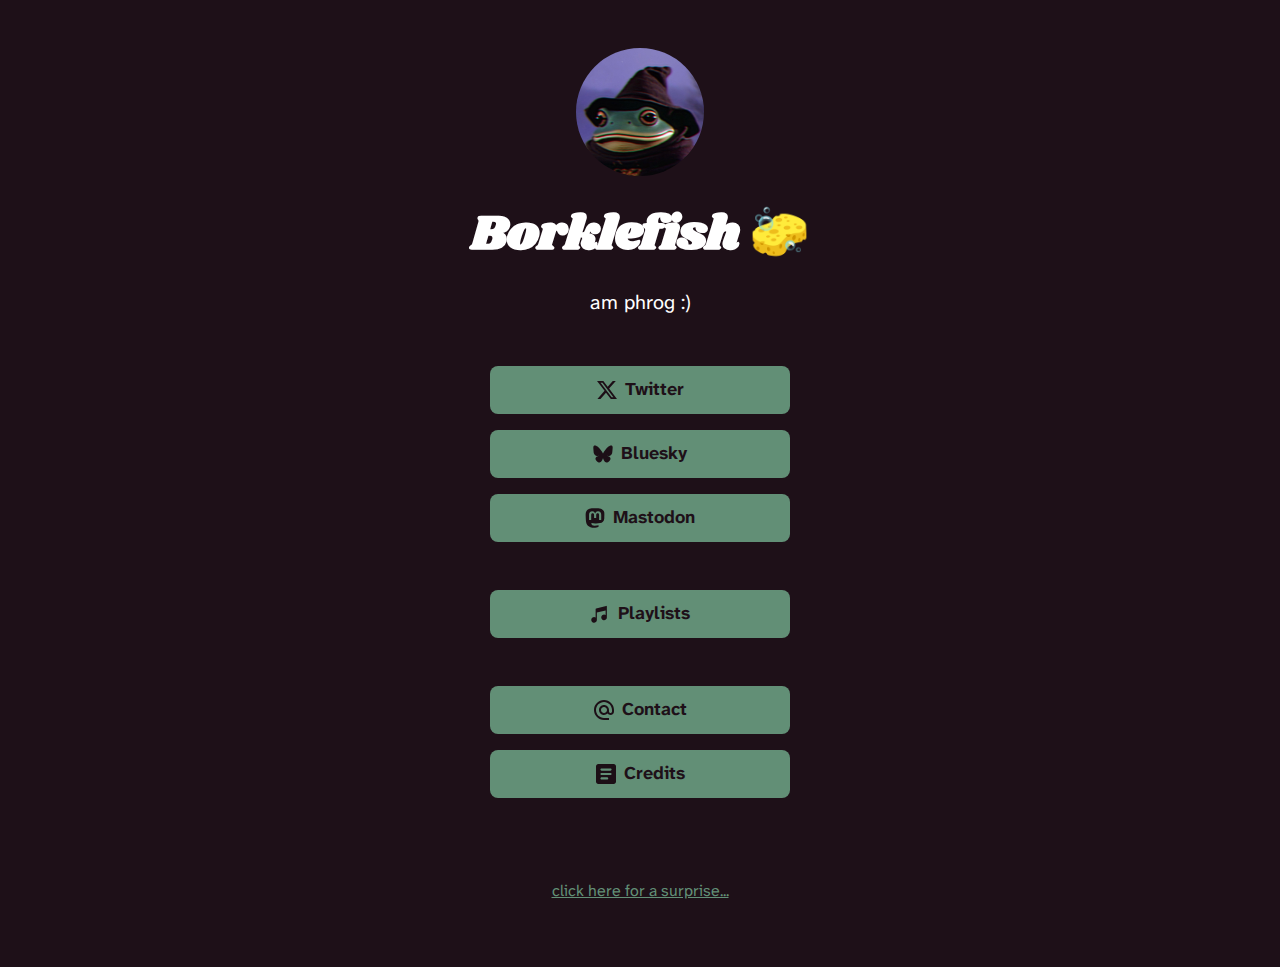
<file: index.html>
<!DOCTYPE html>
<html class="theme-dark" lang="en">
  <head>
    <meta charset="utf-8">
    <meta name="viewport" content="width=device-width, initial-scale=1">
    <title>borklefish 🧽</title>
    <link rel="icon" type="image/x-icon" href="/images/avatar.png">
    <meta name="description" content=".">
    <meta name="keywords" content="borklefish">
    <meta rel="canonical" href="https://borklefish.com">
    <meta name="author" content="Borklefish">
    <link rel="stylesheet" href="css/reset.css">
    <link rel="stylesheet" href="css/style.css">
    <link rel="stylesheet" href="css/brands.css">
    <link rel="stylesheet" href="css/brands-extended.css">
    <link rel="stylesheet" href="css/sensitive-content.css">
    <link rel="apple-touch-icon" sizes="180x180" href="/images/apple/apple-touch-icon-180.png">
    <link rel="apple-touch-icon" sizes="167x167" href="/images/apple/apple-touch-icon-167.png">
    <link rel="apple-touch-icon" sizes="152x152" href="/images/apple/apple-touch-icon-152.png">
    <link rel="apple-touch-icon" sizes="120x120" href="/images/apple/apple-touch-icon-120.png">
  </head>
  <body>
    <div class="container">
      <div class="column">
        <a href="/" style="text-decoration:none;color:#ffffff;">
          <img class="avatar avatar--rounded" src="images/avatar.png" srcset="images/avatar@2x.png 2x" alt="Borklefish">
          <h1>
            <div>Borklefish 🧽</div>
          </h1>
        </a>
        <p>am phrog :)</p>
        <div class="button-stack" role="navigation">
          <!-- X / Twitter -->
          <a class="button button-default" href="https://x.com/borklefish/" target="_blank" rel="noopener" role="button"><img class="icon-brown" aria-hidden="true" src="images/icons/x.svg" alt="X">Twitter</a>
          <!-- Bluesky -->
          <a class="button button-default" href="https://bsky.app/profile/borklefish.com" target="_blank" rel="noopener" role="button"><img class="icon-brown" aria-hidden="true" src="images/icons/bluesky.svg" alt="🦋">Bluesky</a>
          <!-- Mastodon -->
          <a class="button button-default" href="https://mastodon.social/@borklefish" target="_blank" rel="noopener" role="button"><img class="icon-brown" aria-hidden="true" src="images/icons/mastodon-white.svg" alt="🐘">Mastodon</a>
          <br><br>
          <!-- Playlists -->
          <a class="button button-default" href="/playlists" rel="noopener" role="button"><img class="icon-brown" aria-hidden="true" src="images/icons/music-note.svg" alt="🎵">Playlists</a>
          <br><br>
          <!-- Contact -->
          <a class="button button-default" href="/contact" rel="noopener" role="button"><img class="icon-brown" aria-hidden="true" src="images/icons/email-alt.svg" alt="📧">Contact</a>
          <!-- Credits -->
          <a class="button button-default" href="/credits" rel="noopener" role="button"><img class="icon-brown" aria-hidden="true" src="images/icons/generic-blog.svg" alt="📋">Credits</a>
        </div>
        <footer>
          <a href="/surprise" rel="noopener">click here for a surprise...</a>
          <a rel="me" href="https://mastodon.social/@borklefish"></a>
        </footer>
      </div>
    </div>
  </body>
</html>
</file>
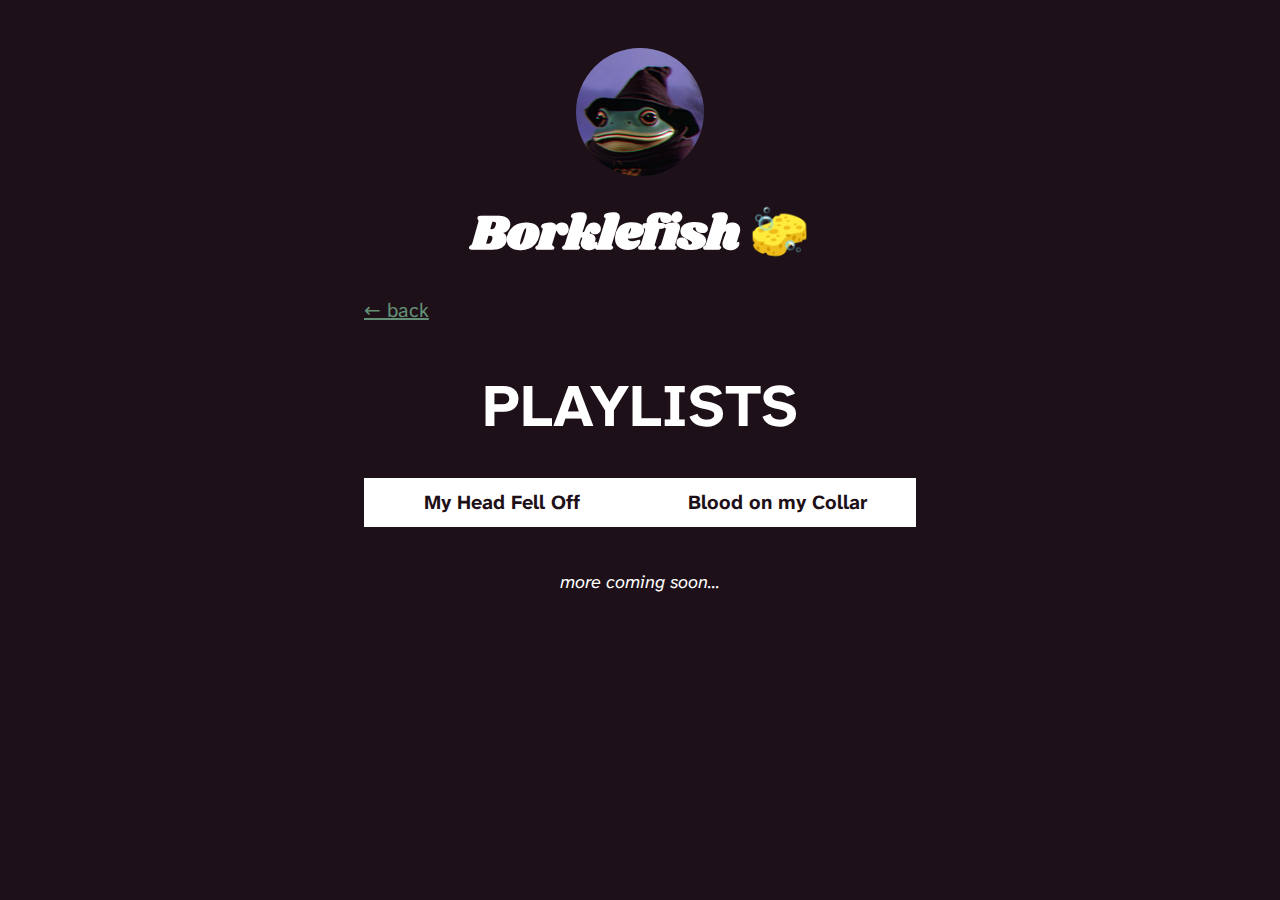
<file: playlists/index.html>
<!DOCTYPE html>
<html class="theme-dark" lang="en">
  <head>
    <meta charset="utf-8">
    <meta name="viewport" content="width=device-width, initial-scale=1">
    <title>playlists | borklefish 🧽</title>
    <link rel="icon" type="image/x-icon" href="/images/avatar.png">
    <meta name="description" content=".">
    <meta name="keywords" content="borklefish">
    <link rel="stylesheet" href="/css/reset.css">
    <link rel="stylesheet" href="/css/style.css">
    <link rel="stylesheet" href="/css/brands.css">
    <link rel="stylesheet" href="/css/brands-extended.css">
    <link rel="stylesheet" href="/css/sensitive-content.css">
  </head>
  <body>
    <div class="container">
      <div class="column">
        <a href="/" style="text-decoration:none;color:#ffffff">
          <img class="avatar avatar--rounded" src="/images/avatar.png" srcset="/images/avatar@2x.png 2x" alt="Borklefish">
          <h1>
            <div>Borklefish 🧽</div>
          </h1>
        </a>
        <nav role="navigation">
          <a href="/" aria-label="Back to homepage">← back</a>
        </nav>
        <h2 style="font-size:300%;">PLAYLISTS</h2>
          <table class="navtable" style="width:100%">
            <tr style="height:48px;">
              <!-- My Head Fell Off -->
              <th style="width:50%;"><a href="/playlists/my-head-fell-off" style="text-decoration:none;color:#1e1018;">My Head Fell Off</a></th>
              <!-- Blood on my Collar -->
              <th style="width:50%;"><a href="/playlists/blood-on-my-collar" style="text-decoration:none;color:#1e1018;">Blood on my Collar</a></th>
            </tr>
          </table>
        <br>
        <div class="button-stack" role="navigation">
          <!-- More coming soon -->
          <a class="button button-invisible" href="#" rel="noopener" role="button" style="font-weight:400;"><i>more coming soon...</i></a>
        </div>
        <footer>
          <a rel="me" href="https://mastodon.social/@borklefish"></a>
        </footer>
      </div>
    </div>
  </body>
</html>
</file>
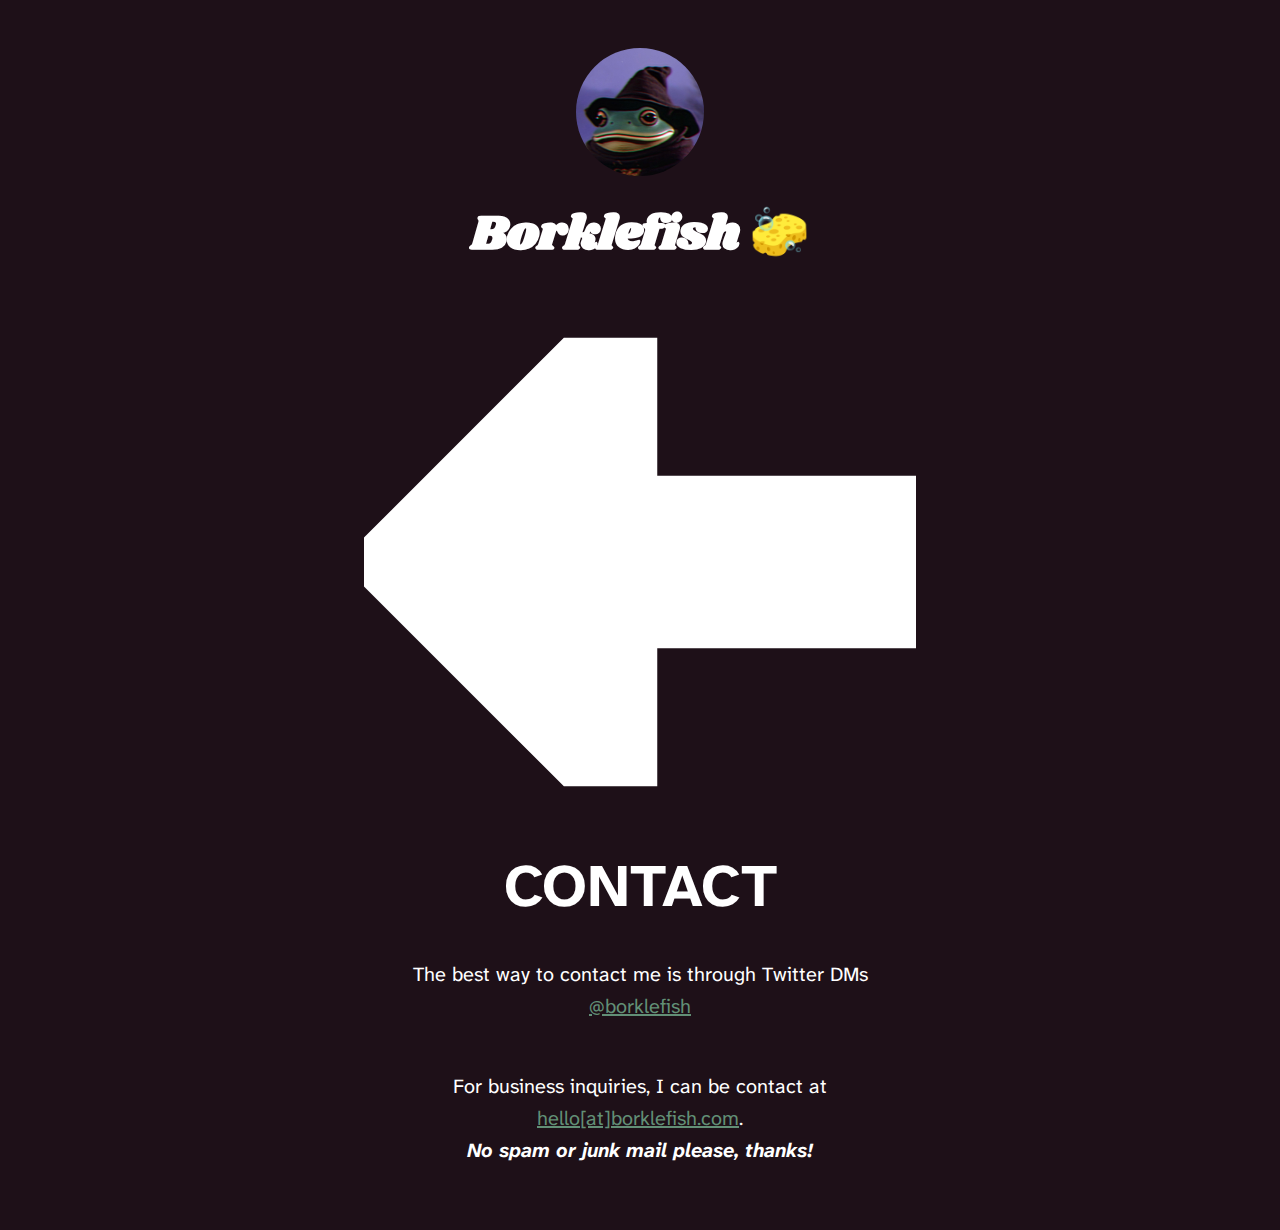
<file: contact.html>
<!DOCTYPE html>
<html class="theme-dark" lang="en">
  <head>
    <meta charset="utf-8">
    <meta name="viewport" content="width=device-width, initial-scale=1">
    <title>contact | borklefish 🧽</title>
    <link rel="icon" type="image/x-icon" href="/images/avatar.png">
    <meta name="description" content="credits">
    <meta name="robots" content="noindex">
    <link rel="stylesheet" href="css/reset.css">
    <link rel="stylesheet" href="css/style.css">
    <link rel="stylesheet" href="css/brands.css">
    <link rel="stylesheet" href="css/brands-extended.css">
    <link rel="stylesheet" href="css/sensitive-content.css">
  </head>
  <body>
    <div class="container">
      <div class="column">
        <a href="/" style="text-decoration:none;color:#ffffff">
          <img class="avatar avatar--rounded" src="images/avatar.png" srcset="images/avatar@2x.png 2x" alt="Borklefish">
          <h1>
            <div>Borklefish 🧽</div>
          </h1>
        </a>
        <a class="back" href="/" aria-label="Back to homepage"><img class="back" src="/images/icons/bork-leftarrow.svg" alt="<"></a>
        <h2 style="font-size:300%;">CONTACT</h2>
        <p>The best way to contact me is through Twitter DMs<br><a href="https://x.com/borklefish" target="_blank">@borklefish</a></p>
        <p>For business inquiries, I can be contact at <a onclick="alert('To help prevent spam, please manually type my email address. Thanks! 🙏')">hello[at]borklefish.com</a>.<br><b><i>No spam or junk mail please, thanks!</i></b></p>
        <footer>
          <a rel="me" href="https://mastodon.social/@borklefish"></a>
        </footer>
      </div>
    </div>
  </body>
</html>
</file>
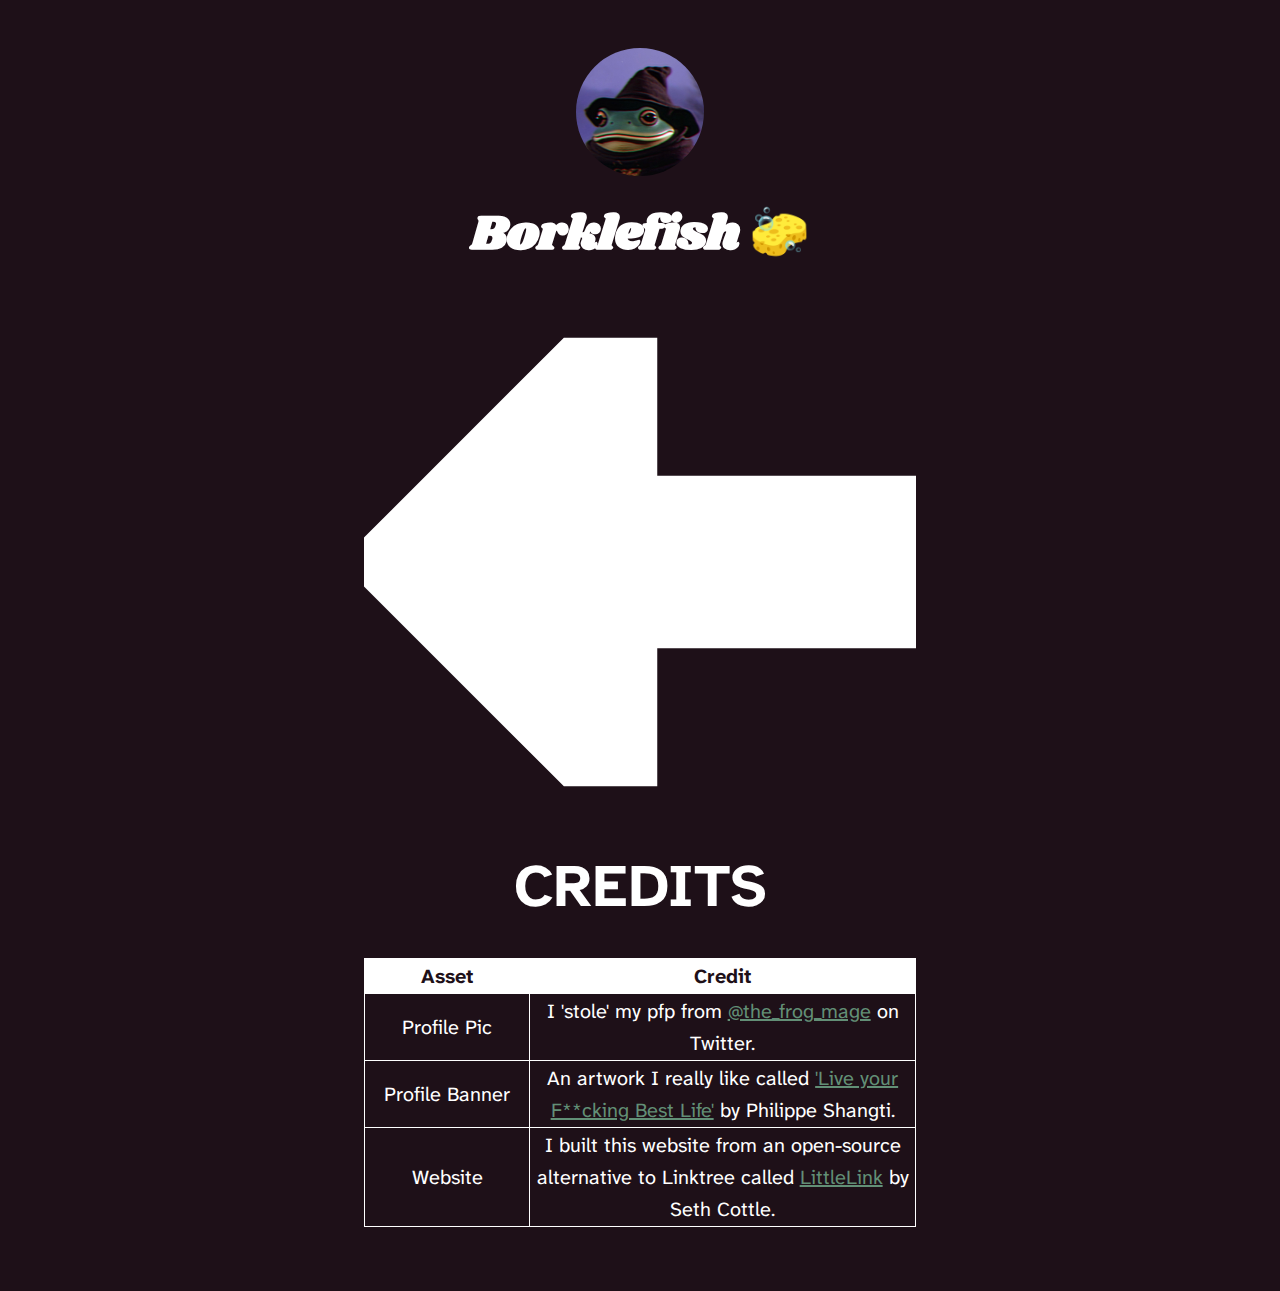
<file: credits.html>
<!DOCTYPE html>
<html class="theme-dark" lang="en">
	<head>
		<meta charset="utf-8">
		<meta name="viewport" content="width=device-width, initial-scale=1">
		<title>credits | borklefish 🧽</title>
		<link rel="icon" type="image/x-icon" href="/images/avatar.png">
		<meta name="description" content="credits">
		<meta name="robots" content="noindex">
		<link rel="stylesheet" href="css/reset.css">
		<link rel="stylesheet" href="css/style.css">
		<link rel="stylesheet" href="css/brands.css">
		<link rel="stylesheet" href="css/brands-extended.css">
		<link rel="stylesheet" href="css/sensitive-content.css">
	</head>
	<body>
		<div class="container">
			<div class="column">
				<a href="/" style="text-decoration:none;color:#ffffff;">
					<img class="avatar avatar--rounded" src="images/avatar.png" srcset="images/avatar@2x.png 2x" alt="Borklefish">
					<h1>
						<div>Borklefish 🧽</div>
					</h1>
				</a>
				<a class="back" href="/" aria-label="Back to homepage"><img class="back" src="/images/icons/bork-leftarrow.svg" alt="<"></a>
				<h2 style="font-size:300%;">CREDITS</h2>
				<table>
					<tr>
						<th style="width:30%;">Asset</th>
						<th style="width:70%">Credit</th>
					</tr>
					<tr>
						<td>Profile Pic</td>
						<td>I 'stole' my pfp from <a href="https://x.com/the_frog_mage/status/1944577480385601543/" target="_blank" rel="noopener">@the_frog_mage</a>&nbsp;on Twitter.</td>
					</tr>
					<tr>
						<td>Profile Banner</td>
						<td>An artwork I really like called <a href="https://www.philippeshangti.com/artwork-item/live-your-fking-best-life/" target="_blank" rel="noopener">'Live your F**cking Best Life'</a> by Philippe Shangti.</td>
					</tr>
					<tr>
						<td>Website</td>
						<td>I built this website from an open-source alternative to Linktree called <a href="https://littlelink.io/" target="_blank" rel="noopener">LittleLink</a> by Seth Cottle.</td>
					</tr>
				</table>
				<footer>
					<a rel="me" href="https://mastodon.social/@borklefish"></a>
				</footer>
			</div>
		</div>
	</body>
</html>
</file>
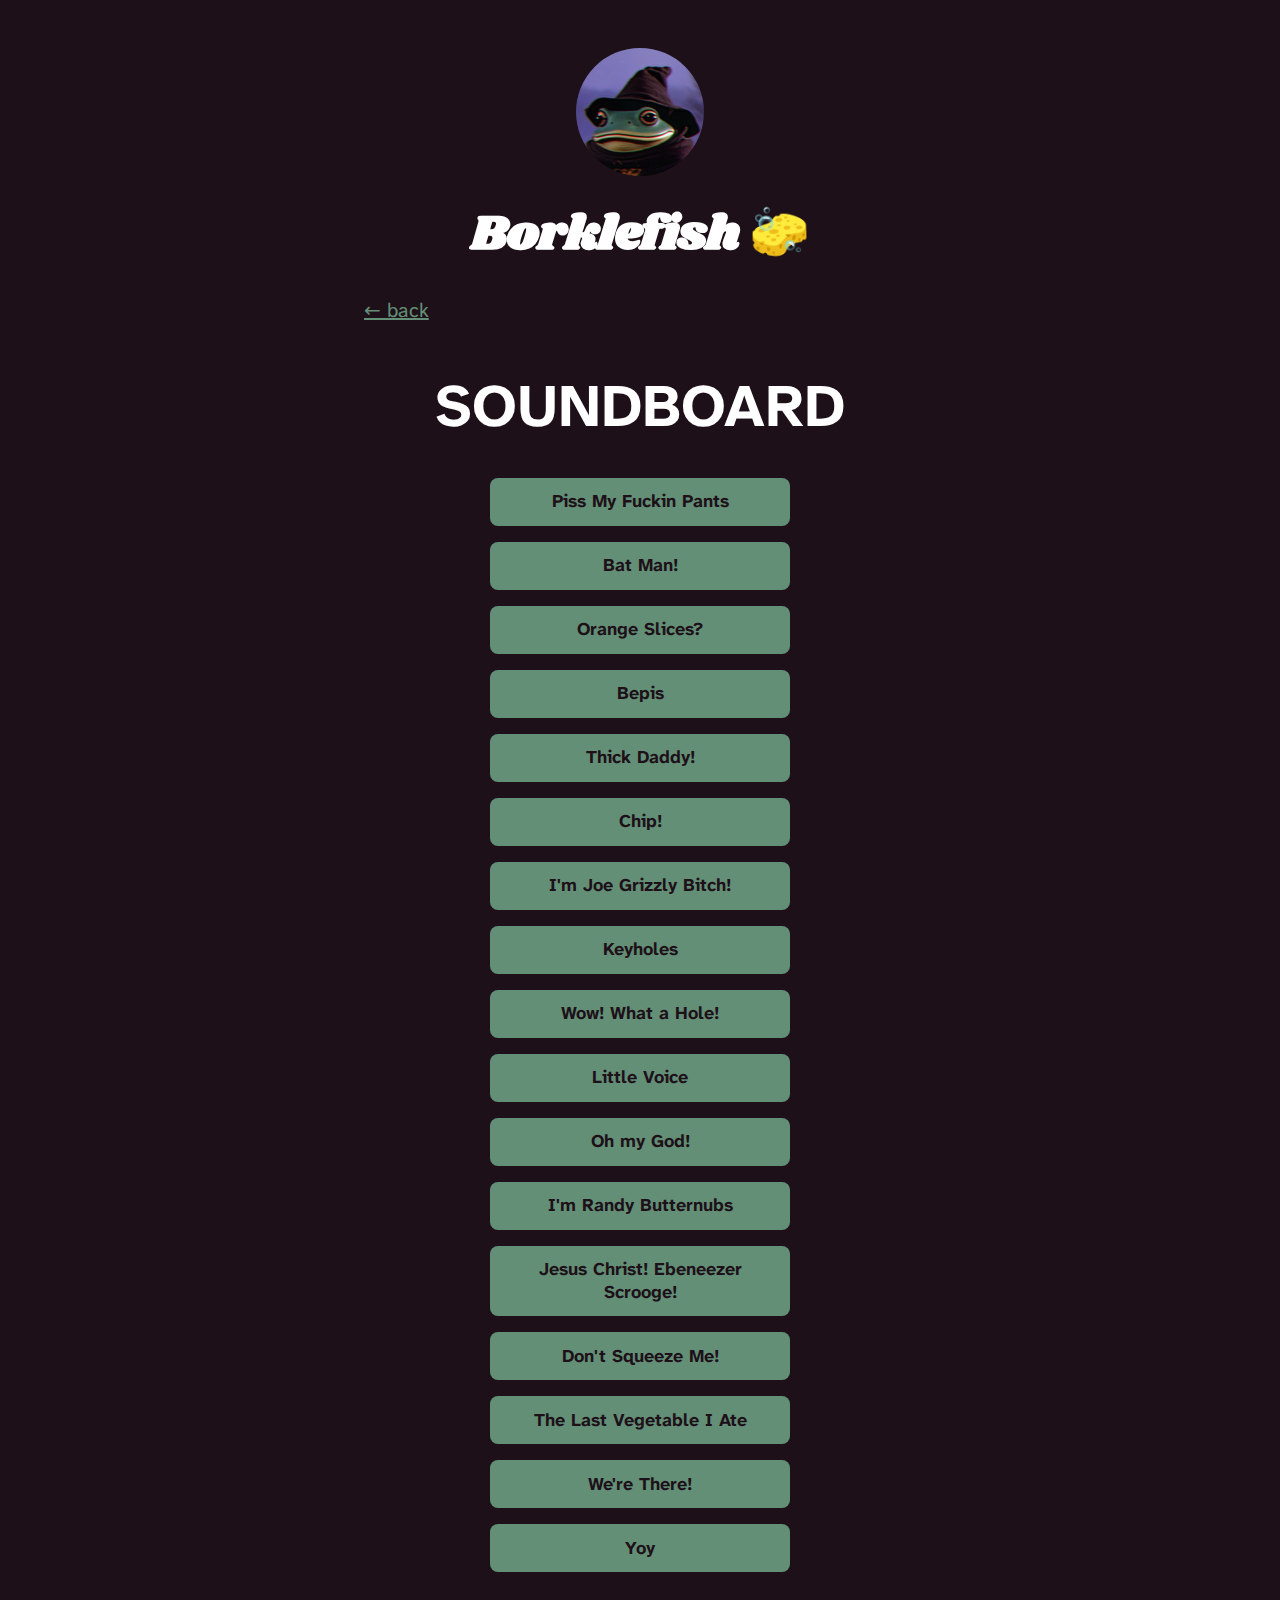
<file: soundboard.html>
<!DOCTYPE html>
<html class="theme-dark" lang="en">
  <head>
    <meta charset="utf-8">
    <meta name="viewport" content="width=device-width, initial-scale=1">
    <title>soundboard | borklefish 🧽</title>
    <link rel="icon" type="image/x-icon" href="/images/avatar.png">
    <meta name="description" content=".">
    <meta name="keywords" content="borklefish">
    <link rel="stylesheet" href="/css/reset.css">
    <link rel="stylesheet" href="/css/style.css">
    <link rel="stylesheet" href="/css/brands.css">
    <link rel="stylesheet" href="/css/brands-extended.css">
    <link rel="stylesheet" href="/css/sensitive-content.css">
  </head>
  <body>
    <audio id="pissmyfuckinpants" src="/audio/pissmyfuckinpants.ogg"></audio>
    <audio id="batman" src="/audio/batman.ogg"></audio>
    <audio id="orangeslices" src="/audio/orangeslices.ogg"></audio>
    <audio id="bepis" src="/audio/bepis.ogg"></audio>
    <audio id="thickdaddy" src="/audio/thickdaddy.ogg"></audio>
    <audio id="chip" src="/audio/chip.ogg"></audio>
    <audio id="joegrizzly" src="/audio/joegrizzly.ogg"></audio>
    <audio id="keyholes" src="/audio/keyholes.ogg"></audio>
    <audio id="whatahole" src="/audio/whatahole.ogg"></audio>
    <audio id="littlevoice" src="/audio/littlevoice.ogg"></audio>
    <audio id="omg" src="/audio/omg.ogg"></audio>
    <audio id="randybutternubs" src="/audio/randybutternubs.ogg"></audio>
    <audio id="scrooge" src="/audio/scrooge.ogg"></audio>
    <audio id="squeeze" src="/audio/squeeze.ogg"></audio>
    <audio id="vegetable" src="/audio/vegetable.ogg"></audio>
    <audio id="werethere" src="/audio/werethere.ogg"></audio>
    <audio id="yoy" src="/audio/yoy.ogg"></audio>
    <div class="container">
      <div class="column">
        <a href="/" style="text-decoration:none;color:#ffffff">
          <img class="avatar avatar--rounded" src="/images/avatar.png" srcset="/images/avatar@2x.png 2x" alt="Borklefish">
          <h1>
            <div>Borklefish 🧽</div>
          </h1>
        </a>
        <nav role="navigation">
          <a href="/" aria-label="Back to homepage">← back</a>
        </nav>
        <h2 style="font-size:300%;">SOUNDBOARD</h2>
        <div class="button-stack" role="navigation">
          <!-- Piss My Fuckin Pants -->
          <a class="button button-default" onclick="document.getElementById('pissmyfuckinpants').play()">Piss My Fuckin Pants</a>
          <!-- Batman -->
          <a class="button button-default" onclick="document.getElementById('batman').play()">Bat Man!</a>
          <!-- Orange Slices -->
          <a class="button button-default" onclick="document.getElementById('orangeslices').play()">Orange Slices?</a>
          <!-- Bepis -->
          <a class="button button-default" onclick="document.getElementById('bepis').play()">Bepis</a>
          <!-- Thick Daddy -->
          <a class="button button-default" onclick="document.getElementById('thickdaddy').play()">Thick Daddy!</a>
          <!-- Chip! -->
          <a class="button button-default" onclick="document.getElementById('chip').play()">Chip!</a>
          <!-- Joe Grizzly -->
          <a class="button button-default" onclick="document.getElementById('joegrizzly').play()">I'm Joe Grizzly Bitch!</a>
          <!-- Keyholes -->
          <a class="button button-default" onclick="document.getElementById('keyholes').play()">Keyholes</a>
          <!-- What a Hole! -->
          <a class="button button-default" onclick="document.getElementById('whatahole').play()">Wow! What a Hole!</a>
          <!-- Little Voice -->
          <a class="button button-default" onclick="document.getElementById('littlevoice').play()">Little Voice</a>
          <!-- Oh my God -->
          <a class="button button-default" onclick="document.getElementById('omg').play()">Oh my God!</a>
          <!-- Randy Butternubs -->
          <a class="button button-default" onclick="document.getElementById('randybutternubs').play()">I'm Randy Butternubs</a>
          <!-- Scrooge -->
          <a class="button button-default" onclick="document.getElementById('scrooge').play()">Jesus Christ! Ebeneezer Scrooge!</a>
          <!-- Squeeze -->
          <a class="button button-default" onclick="document.getElementById('squeeze').play()">Don't Squeeze Me!</a>
          <!-- Vegetable -->
          <a class="button button-default" onclick="document.getElementById('vegetable').play()">The Last Vegetable I Ate</a>
          <!-- We're There -->
          <a class="button button-default" onclick="document.getElementById('werethere').play()">We're There!</a>
          <!-- Yoy -->
          <a class="button button-default" onclick="document.getElementById('yoy').play()">Yoy</a>
        </div>
        <footer>
          <a rel="me" href="https://mastodon.social/@borklefish"></a>
        </footer>
      </div>
    </div>
  </body>
</html>
</file>
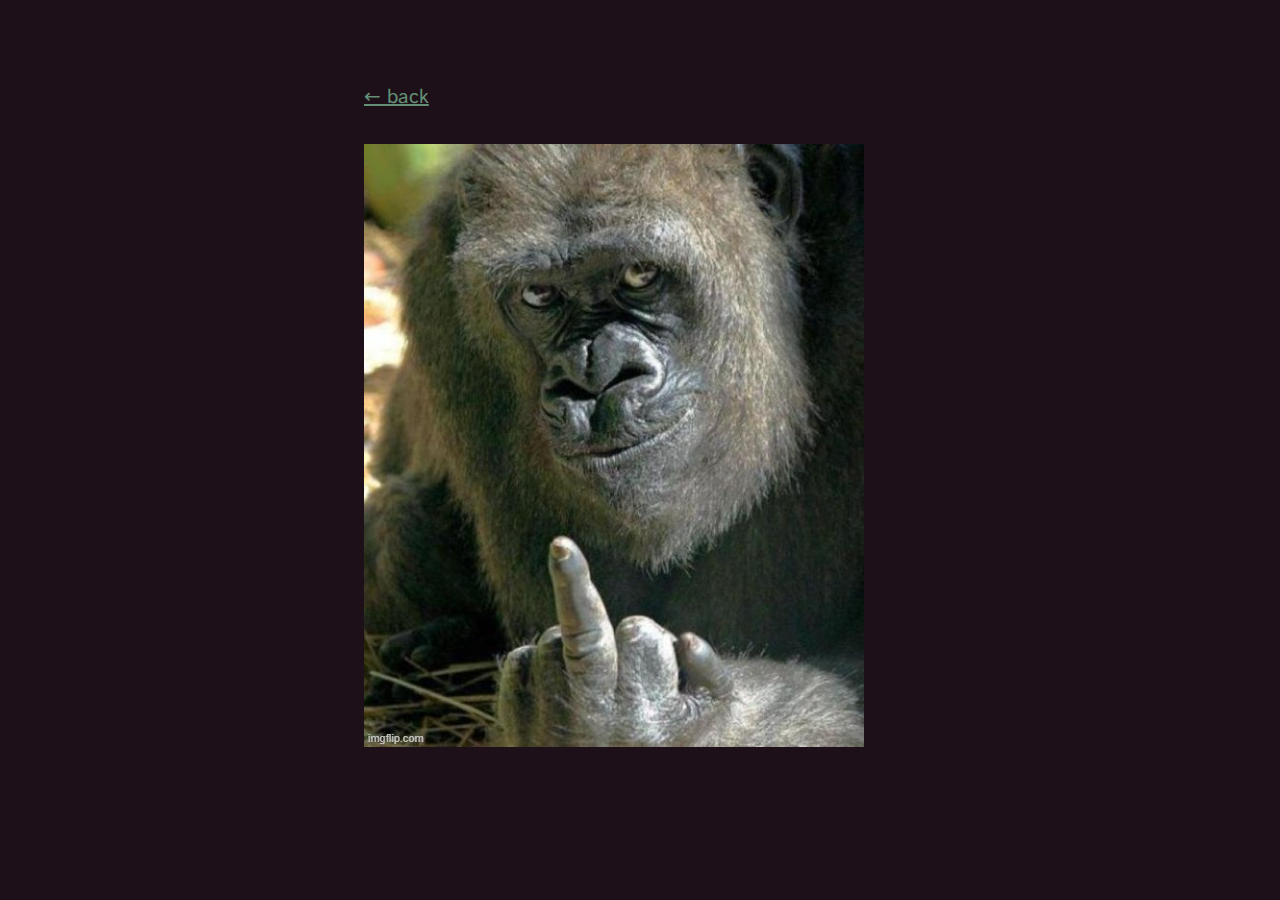
<file: surprise.html>
<!DOCTYPE html>
<html class="theme-dark" lang="en">
  <head>
    <meta charset="utf-8">
    <meta name="viewport" content="width=device-width, initial-scale=1">
    <title>surprise!</title>
    <link rel="icon" type="image/x-icon" href="/images/avatar.png">
    <meta name="description" content="surprise">
    <meta name="keywords" content="borklefish">
    <link rel="stylesheet" href="css/reset.css">
    <link rel="stylesheet" href="css/style.css">
    <link rel="stylesheet" href="css/brands.css">
    <link rel="stylesheet" href="css/brands-extended.css">
    <link rel="stylesheet" href="css/sensitive-content.css">
  </head>
<body>
    <div class="container">
        <div class="column">
          <nav role="navigation">
            <a href="/" aria-label="Back to homepage">← back</a>
          </nav>
          <div class="button-stack" role="navigation">
            <img src="/images/surprise.JPG" alt="surprise 🖕">
          </div>
        </div>
    </div>
</body>
</html>
</file>
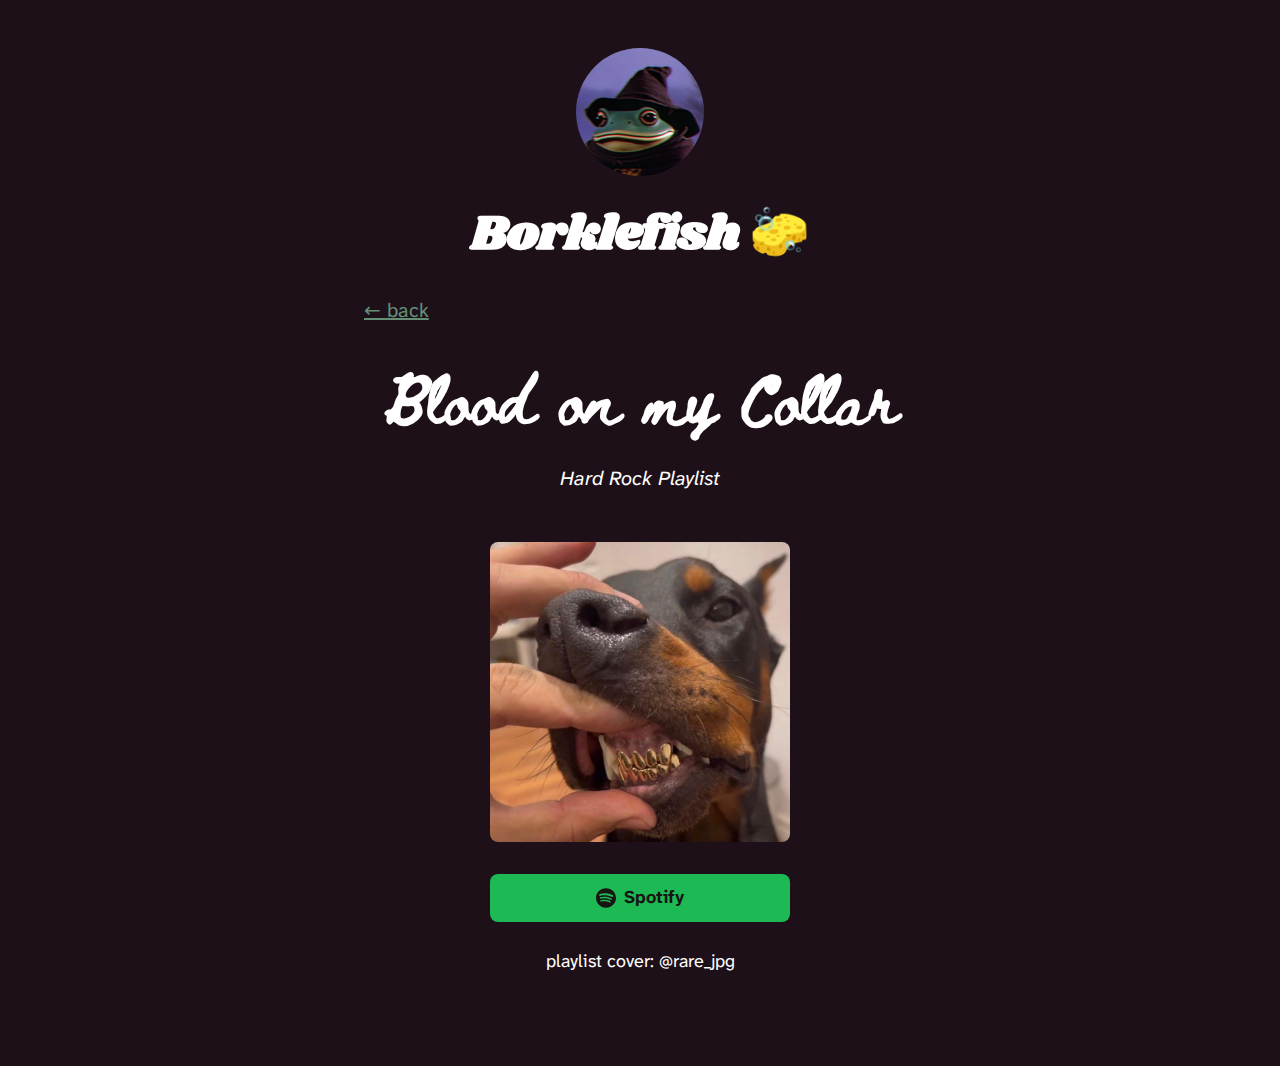
<file: playlists/blood-on-my-collar.html>
<!DOCTYPE html>
<html class="theme-dark" lang="en">
  <head>
    <meta charset="utf-8">
    <meta name="viewport" content="width=device-width, initial-scale=1">
    <title>blood on my collar | borklefish 🧽</title>
    <link rel="icon" type="image/x-icon" href="/images/avatar.png">
    <meta name="description" content=".">
    <meta name="keywords" content="borklefish">
    <link rel="stylesheet" href="/css/reset.css">
    <link rel="stylesheet" href="/css/style.css">
    <link rel="stylesheet" href="/css/brands.css">
    <link rel="stylesheet" href="/css/brands-extended.css">
    <link rel="stylesheet" href="/css/sensitive-content.css">
  </head>
  <body>
    <div class="container">
      <div class="column">
        <a href="/" style="text-decoration:none;color:#ffffff">
          <img class="avatar avatar--rounded" src="/images/avatar.png" srcset="/images/avatar@2x.png 2x" alt="Borklefish">
          <h1>
            <div>Borklefish 🧽</div>
          </h1>
        </a>
        <nav role="navigation">
          <a href="/playlists" aria-label="Back to playlists">← back</a>
        </nav>
        <h2 style="font-size:250%;font-family:'Beth Ellen', 'Atkinson Hyperlegible Next'">Blood on my Collar</h2>
        <p><i>Hard Rock Playlist</i></p>
        <div class="button-stack" role="navigation">
          <img class="avatar avatar--soft" style="width:18.75rem;height:18.75rem;" src="/images/playlists/blood-on-my-collar-compressed.jpg" alt="🩸👔">
          <!-- Spotify -->
          <a class="button button-spotify" href="https://open.spotify.com/playlist/6IvQVrcAFE5QxKumO9fj8N" target="_blank" rel="noopener" role="button"><img class="icon" aria-hidden="true" src="/images/icons/spotify.svg" alt="🟢">Spotify</a>
          <!-- Cover Credit -->
          <a class="button button-invisible" href="https://x.com/rare_jpg/status/1960030486899859697" target="_blank" rel="noopener" role="button" style="font-weight:400;">playlist cover: @rare_jpg</a>
        </div>
        <footer>
          <a rel="me" href="https://mastodon.social/@borklefish"></a>
        </footer>
      </div>
    </div>
  </body>
</html>
</file>
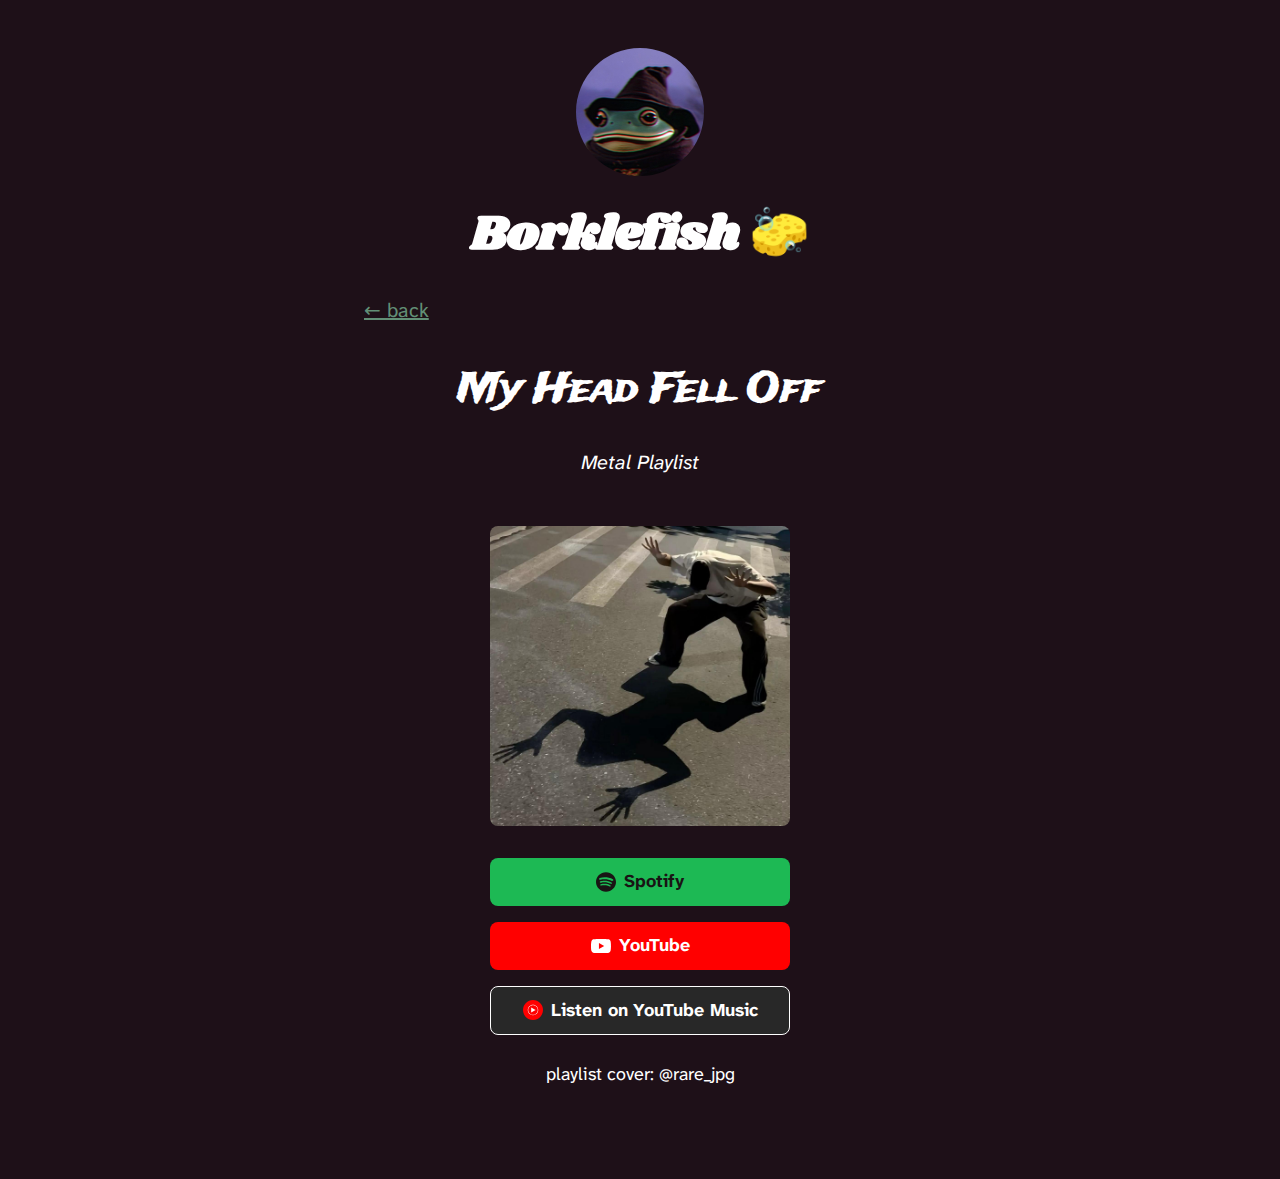
<file: playlists/my-head-fell-off.html>
<!DOCTYPE html>
<html class="theme-dark" lang="en">
  <head>
    <meta charset="utf-8">
    <meta name="viewport" content="width=device-width, initial-scale=1">
    <title>my head fell off | borklefish 🧽</title>
    <link rel="icon" type="image/x-icon" href="/images/avatar.png">
    <meta name="description" content=".">
    <meta name="keywords" content="borklefish">
    <link rel="stylesheet" href="/css/reset.css">
    <link rel="stylesheet" href="/css/style.css">
    <link rel="stylesheet" href="/css/brands.css">
    <link rel="stylesheet" href="/css/brands-extended.css">
    <link rel="stylesheet" href="/css/sensitive-content.css">
  </head>
  <body>
    <div class="container">
      <div class="column">
        <a href="/" style="text-decoration:none;color:#ffffff">
          <img class="avatar avatar--rounded" src="/images/avatar.png" srcset="/images/avatar@2x.png 2x" alt="Borklefish">
          <h1>
            <div>Borklefish 🧽</div>
          </h1>
        </a>
        <nav role="navigation">
          <a href="/playlists" aria-label="Back to playlistd">← back</a>
        </nav>
        <h2 style="font-size:200%;font-family:'Trade Winds', 'Atkinson Hyperlegible Next'">My Head Fell Off</h2>
        <p><i>Metal Playlist</i></p>
        <div class="button-stack" role="navigation">
          <img class="avatar avatar--soft" style="width:18.75rem;height:18.75rem;" src="/images/playlists/my-head-fell-off-compressed.jpg" alt="🙃🗡️👕">
          <!-- Spotify -->
          <a class="button button-spotify" href="https://open.spotify.com/playlist/7dbNFeNyi8ULsyIvsOnHlR?si=3TLF14piSXm1wOL93PzAKA" target="_blank" rel="noopener" role="button"><img class="icon" aria-hidden="true" src="/images/icons/spotify.svg" alt="🟢">Spotify</a>
          <!-- YouTube -->
          <a class="button button-yt-alt" href="https://youtube.com/playlist?list=PLE76NN6XxFY08BX6hUgVTcgcTV3HgPV_m" target="_blank" rel="noopener" role="button"><img class="icon" aria-hidden="true" src="/images/icons/youtube-alt.svg" alt="📺">YouTube</a>
          <!-- YouTube Music -->
          <a class="button button-yt" href="https://music.youtube.com/playlist?list=PLE76NN6XxFY08BX6hUgVTcgcTV3HgPV_m" target="_blank" rel="noopener" role="button"><img class="icon" aria-hidden="true" src="/images/icons/youtube-music.svg" alt="🔴">Listen on YouTube Music</a>
          <!-- Cover Credit -->
          <a class="button button-invisible" href="https://x.com/rare_jpg/status/1958180012928208988" target="_blank" rel="noopener" role="button" style="font-weight:400;">playlist cover: @rare_jpg</a>
        </div>
        <footer>
          <a rel="me" href="https://mastodon.social/@borklefish"></a>
        </footer>
      </div>
    </div>
  </body>
</html>
</file>
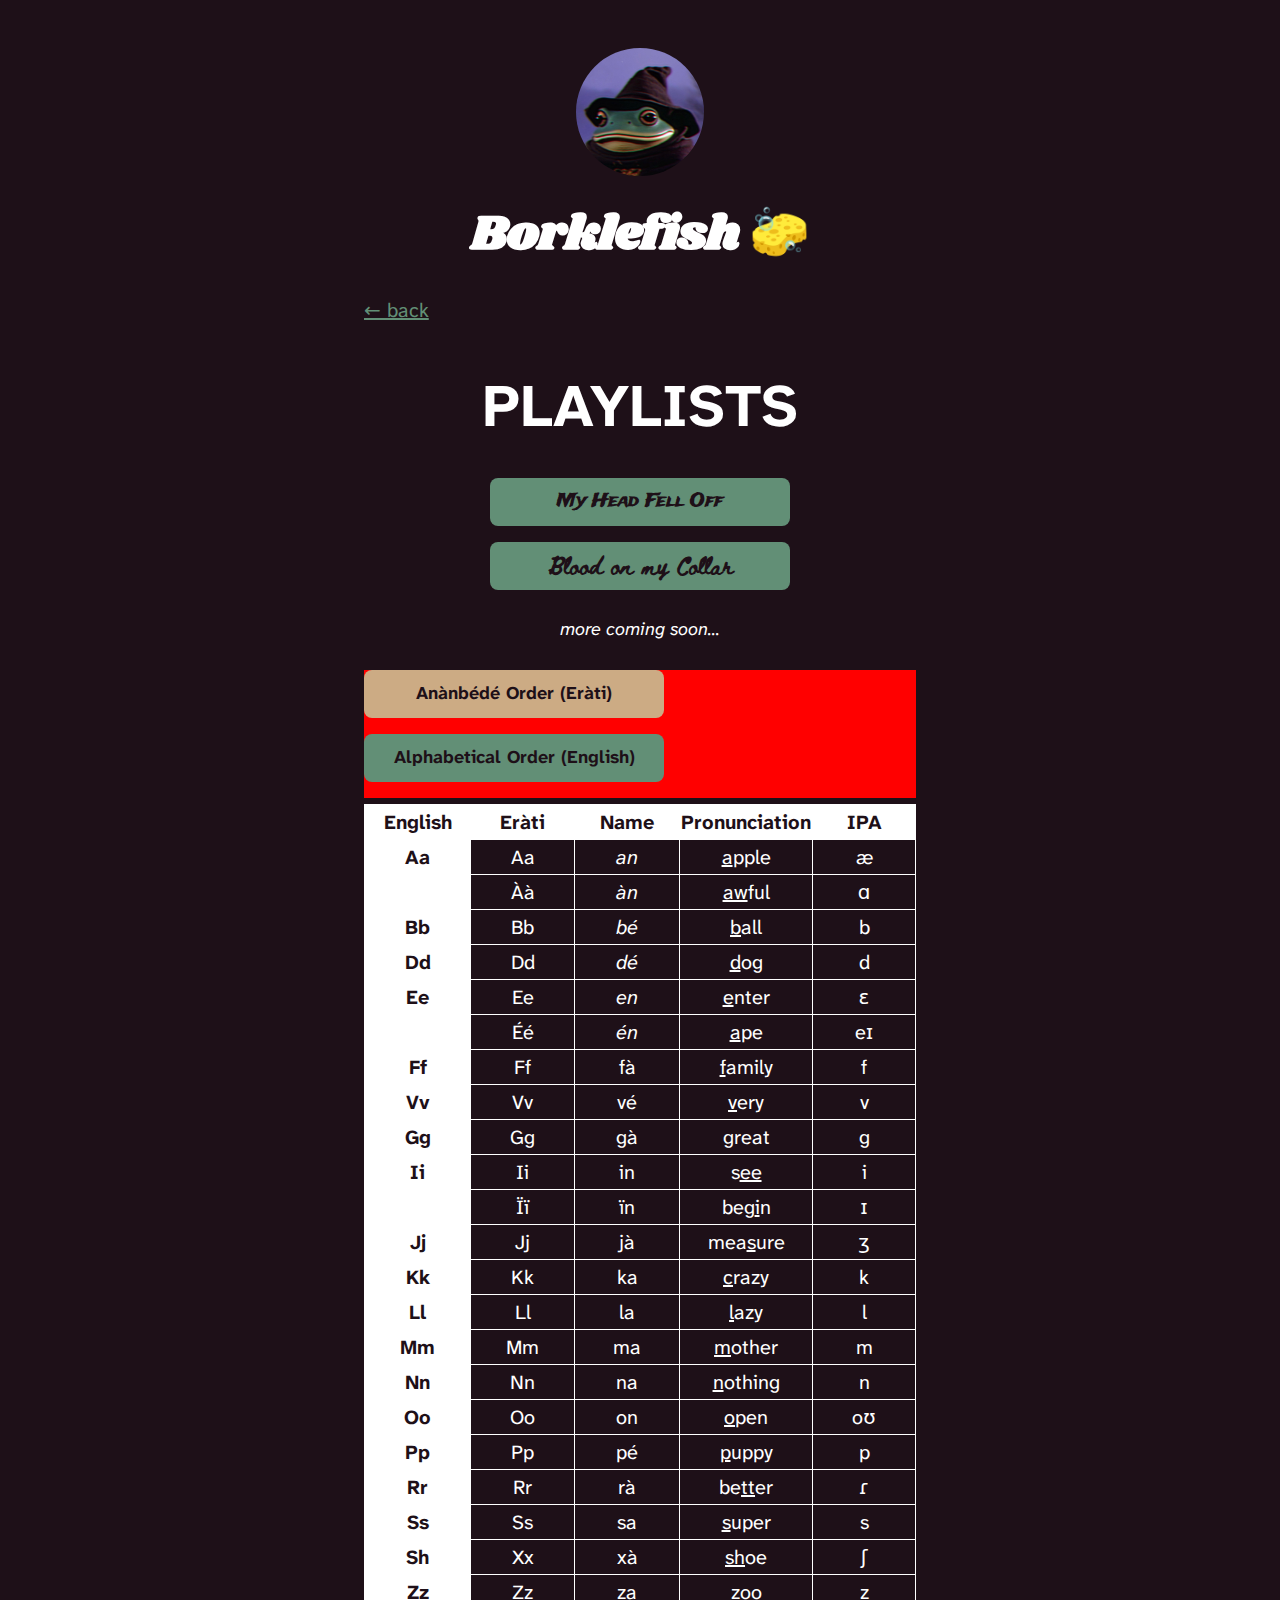
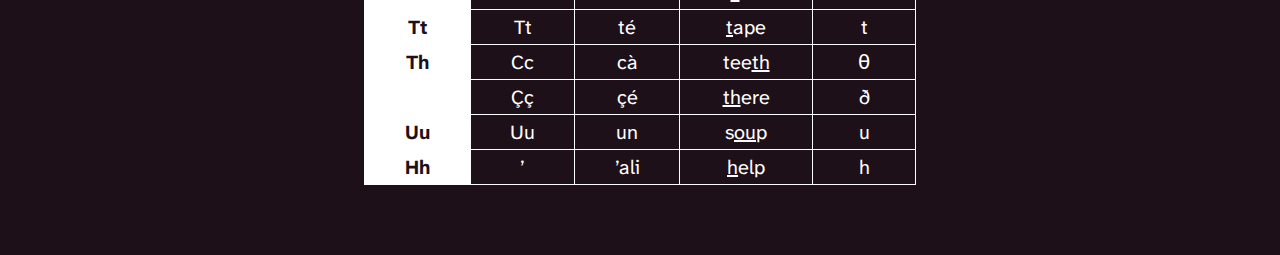
<file: playlists/tabs.html>
<!DOCTYPE html>
<html class="theme-dark" lang="en">
  <head>
    <meta charset="utf-8">
    <meta name="viewport" content="width=device-width, initial-scale=1">
    <title>playlists | borklefish 🧽</title>
    <link rel="icon" type="image/x-icon" href="/images/avatar.png">
    <meta name="description" content=".">
    <meta name="keywords" content="borklefish">
    <link rel="stylesheet" href="/css/reset.css">
    <link rel="stylesheet" href="/css/style.css">
    <link rel="stylesheet" href="/css/brands.css">
    <link rel="stylesheet" href="/css/brands-extended.css">
    <link rel="stylesheet" href="/css/sensitive-content.css">
    <link rel="stylesheet" href="/css/tabs.css">
  </head>
  <body>
    <div class="container">
      <div class="column">
        <a href="/" style="text-decoration:none;color:#ffffff">
          <img class="avatar avatar--rounded" src="/images/avatar.png" srcset="/images/avatar@2x.png 2x" alt="Borklefish">
          <h1>
            <div>Borklefish 🧽</div>
          </h1>
        </a>
        <nav role="navigation">
          <a href="/" aria-label="Back to homepage">← back</a>
        </nav>
        <h2 style="font-size:300%;">PLAYLISTS</h2>
        <div class="button-stack" role="navigation">
          <!-- My Head Fell Off -->
          <a class="button button-default" href="/playlists/my-head-fell-off" rel="noopener" role="button" style="font-family:'Trade Winds', 'Atkinson Hyperlegible Next'">My Head Fell Off</a>
          <!-- Blood on my Collar -->
          <a class="button button-default" href="/playlists/blood-on-my-collar" rel="noopener" role="button" style="font-family:'Beth Ellen', 'Atkinson Hyperlegible Next'">Blood on my Collar</a>
          <!-- More coming soon -->
          <a class="button button-invisible" href="#" rel="noopener" role="button" style="font-weight:400;"><i>more coming soon...</i></a>
        </div>

<script>
function openCity(evt, cityName) {
  // Declare all variables
  var i, tabcontent, tablinks;

  // Get all elements with class="tabcontent" and hide them
  tabcontent = document.getElementsByClassName("tabcontent");
  for (i = 0; i < tabcontent.length; i++) {
    tabcontent[i].style.display = "none";
  }

  // Get all elements with class="tablinks" and remove the class "active"
  tablinks = document.getElementsByClassName("tablinks");
  for (i = 0; i < tablinks.length; i++) {
    tablinks[i].className = tablinks[i].className.replace(" active", "");
  }

  // Show the current tab, and add an "active" class to the button that opened the tab
  document.getElementById(cityName).style.display = "block";
  evt.currentTarget.className += " active";
}
</script>

<!-- Tab links -->
<div class="tab">
  <button class="tablinks" onclick="openCity(event, 'London')" id="defaultOpen">Anànbédé Order (Eràti)</button>
  <button class="tablinks" onclick="openCity(event, 'Paris')">Alphabetical Order (English)</button>
</div>

<!-- Tab content -->
<div id="London" class="tabcontent">
<table border="0" style="text-align:center;">

<tr style="background-color:var(--gold-color); color:#1f1b1b;">
<th width="20%">English</th>
<th width="20%">Eràti</th>
<th width="20%">Name</th>
<th width="20%">Pronunciation</th>
<th width="20%">IPA</th>
</tr>

<tr>
<th>Aa</th>
<td>Aa</td>
<td><i>an</i></td>
<td><u>a</u>pple</td>
<td>æ</td>
</tr>

<tr>
<th></th>
<td>Àà</td>
<td><i>àn</i></td>
<td><u>aw</u>ful</td>
<td>ɑ</td>
</tr>

<tr>
<th>Bb</th>
<td>Bb</td>
<td><i>bé</i></td>
<td><u>b</u>all</td>
<td>b</td>
</tr>

<tr>
<th>Dd</th>
<td>Dd</td>
<td><i>dé</i></td>
<td><u>d</u>og</td>
<td>d</td>
</tr>

<tr>
<th>Ee</th>
<td>Ee</td>
<td><i>en</i></td>
<td><u>e</u>nter</td>
<td>ɛ</td>
</tr>

<tr>
<th></th>
<td>Éé</td>
<td><i>én</i></td>
<td><u>a</u>pe</td>
<td>eɪ</td>
</tr>

<tr>
<th>Ff</th>
<td>Ff</td>
<td>fà</td>
<td><u>f</u>amily</td>
<td>f</td>
</tr>

<tr>
<th>Vv</th>
<td>Vv</td>
<td>vé</td>
<td><u>v</u>ery</td>
<td>v</td>
</tr>

<tr>
<th>Gg</th>
<td>Gg</td>
<td>gà</td>
<td><u>g</u>reat</td>
<td>g</td>
</tr>

<tr>
<th>Ii</th>
<td>Ii</td>
<td>in</td>
<td>s<u>ee</u></td>
<td>i</td>
</tr>

<tr>
<th></th>
<td>Ïï</td>
<td>ïn</td>
<td>beg<u>i</u>n</td>
<td>ɪ</td>
</tr>

<tr>
<th>Jj</th>
<td>Jj</td>
<td>jà</td>
<td>mea<u>s</u>ure</td>
<td>ʒ</td>
</tr>

<tr>
<th>Kk</th>
<td>Kk</td>
<td>ka</td>
<td><u>c</u>razy</td>
<td>k</td>
</tr>

<tr>
<th>Ll</th>
<td>Ll</td>
<td>la</td>
<td><u>l</u>azy</td>
<td>l</td>
</tr>

<tr>
<th>Mm</th>
<td>Mm</td>
<td>ma</td>
<td><u>m</u>other</td>
<td>m</td>
</tr>

<tr>
<th>Nn</th>
<td>Nn</td>
<td>na</td>
<td><u>n</u>othing</td>
<td>n</td>
</tr>

<tr>
<th>Oo</th>
<td>Oo</td>
<td>on</td>
<td><u>o</u>pen</td>
<td>oʊ</td>
</tr>

<tr>
<th>Pp</th>
<td>Pp</td>
<td>pé</td>
<td><u>p</u>uppy</td>
<td>p</td>
</tr>

<tr>
<th>Rr</th>
<td>Rr</td>
<td>rà</td>
<td>be<u>tt</u>er</td>
<td>ɾ</td>
</tr>

<tr>
<th>Ss</th>
<td>Ss</td>
<td>sa</td>
<td><u>s</u>uper</td>
<td>s</td>
</tr>

<tr>
<th>Sh</th>
<td>Xx</td>
<td>xà</td>
<td><u>sh</u>oe</td>
<td>ʃ</td>
</tr>

<tr>
<th>Zz</th>
<td>Zz</td>
<td>za</td>
<td><u>z</u>oo</td>
<td>z</td>
</tr>

<tr>
<th>Tt</th>
<td>Tt</td>
<td>té</td>
<td><u>t</u>ape</td>
<td>t</td>
</tr>

<tr>
<th>Th</th>
<td>Cc</td>
<td>cà</td>
<td>tee<u>th</u></td>
<td>θ</td>
</tr>

<tr>
<th></th>
<td>Çç</td>
<td>çé</td>
<td><u>th</u>ere</td>
<td>ð</td>
</tr>

<tr>
<th>Uu</th>
<td>Uu</td>
<td>un</td>
<td>s<u>ou</u>p</td>
<td>u</td>
</tr>

<tr>
<th>Hh</th>
<td>’</td>
<td>’ali</td>
<td><u>h</u>elp</td>
<td>h</td>
</tr>

</table>
</div>

<div id="Paris" class="tabcontent">
<table border="0" style="text-align:center;">

<tr style="background-color:var(--gold-color); color:#1f1b1b;">
<th width="20%">English</th>
<th width="20%">Eràti</th>
<th width="20%">Name</th>
<th width="20%">Pronunciation</th>
<th width="20%">IPA</th>
</tr>

<tr>
<th>Aa</th>
<td>Aa</td>
<td><i>an</i></td>
<td><u>a</u>pple</td>
<td>æ</td>
</tr>

<tr>
<th></th>
<td>Àà</td>
<td><i>àn</i></td>
<td><u>aw</u>ful</td>
<td>ɑ</td>
</tr>

<tr>
<th>Bb</th>
<td>Bb</td>
<td><i>bé</i></td>
<td><u>b</u>all</td>
<td>b</td>
</tr>

<tr>
<th>Dd</th>
<td>Dd</td>
<td><i>dé</i></td>
<td><u>d</u>og</td>
<td>d</td>
</tr>

<tr>
<th>Ee</th>
<td>Ee</td>
<td><i>en</i></td>
<td><u>e</u>nter</td>
<td>ɛ</td>
</tr>

<tr>
<th></th>
<td>Éé</td>
<td><i>én</i></td>
<td><u>a</u>pe</td>
<td>eɪ</td>
</tr>

<tr>
<th>Ff</th>
<td>Ff</td>
<td>fà</td>
<td><u>f</u>amily</td>
<td>f</td>
</tr>

<tr>
<th>Gg</th>
<td>Gg</td>
<td>gà</td>
<td><u>g</u>reat</td>
<td>g</td>
</tr>

<tr>
<th>Hh</th>
<td>’</td>
<td>’ali</td>
<td><u>h</u>elp</td>
<td>h</td>
</tr>

<tr>
<th>Ii</th>
<td>Ii</td>
<td>in</td>
<td>s<u>ee</u></td>
<td>i</td>
</tr>

<tr>
<th></th>
<td>Ïï</td>
<td>ïn</td>
<td>beg<u>i</u>n</td>
<td>ɪ</td>
</tr>

<tr>
<th>Jj</th>
<td>Jj</td>
<td>jà</td>
<td>mea<u>s</u>ure</td>
<td>ʒ</td>
</tr>

<tr>
<th>Kk</th>
<td>Kk</td>
<td>ka</td>
<td><u>c</u>razy</td>
<td>k</td>
</tr>

<tr>
<th>Ll</th>
<td>Ll</td>
<td>la</td>
<td><u>l</u>azy</td>
<td>l</td>
</tr>

<tr>
<th>Mm</th>
<td>Mm</td>
<td>ma</td>
<td><u>m</u>other</td>
<td>m</td>
</tr>

<tr>
<th>Nn</th>
<td>Nn</td>
<td>na</td>
<td><u>n</u>othing</td>
<td>n</td>
</tr>

<tr>
<th>Oo</th>
<td>Oo</td>
<td>on</td>
<td><u>o</u>pen</td>
<td>oʊ</td>
</tr>

<tr>
<th>Pp</th>
<td>Pp</td>
<td>pé</td>
<td><u>p</u>uppy</td>
<td>p</td>
</tr>

<tr>
<th style="color:var(--faded-text-color); background-color:var(--faded-background-color);"><i>Qq</i></th>
<td style="color:var(--faded-text-color); background-color:var(--faded-background-color);"><i>N/A</i></td>
<td style="color:var(--faded-text-color); background-color:var(--faded-background-color);"><i>N/A</i></td>
<td style="color:var(--faded-text-color); background-color:var(--faded-background-color);"><i>N/A</i></td>
<td style="color:var(--faded-text-color); background-color:var(--faded-background-color);"><i>N/A</i></td>
</tr>

<tr>
<th>Rr</th>
<td>Rr</td>
<td>rà</td>
<td>be<u>tt</u>er</td>
<td>ɾ</td>
</tr>

<tr>
<th>Ss</th>
<td>Ss</td>
<td>sa</td>
<td><u>s</u>uper</td>
<td>s</td>
</tr>

<tr>
<th>Tt</th>
<td>Tt</td>
<td>té</td>
<td><u>t</u>ape</td>
<td>t</td>
</tr>

<tr>
<th>Uu</th>
<td>Uu</td>
<td>un</td>
<td>s<u>ou</u>p</td>
<td>u</td>
</tr>

<tr>
<th>Vv</th>
<td>Vv</td>
<td>vé</td>
<td><u>v</u>ery</td>
<td>v</td>
</tr>

<tr>
<th style="color:var(--faded-text-color); background-color:var(--faded-background-color);"><i>Ww</i></th>
<td style="color:var(--faded-text-color); background-color:var(--faded-background-color);"><i>N/A</i></td>
<td style="color:var(--faded-text-color); background-color:var(--faded-background-color);"><i>N/A</i></td>
<td style="color:var(--faded-text-color); background-color:var(--faded-background-color);"><i>N/A</i></td>
<td style="color:var(--faded-text-color); background-color:var(--faded-background-color);"><i>N/A</i></td>
</tr>

<tr>
<th style="color:var(--faded-text-color); background-color:var(--faded-background-color);"><i>Xx</i></th>
<td style="color:var(--faded-text-color); background-color:var(--faded-background-color);"><i>N/A</i></td>
<td style="color:var(--faded-text-color); background-color:var(--faded-background-color);"><i>N/A</i></td>
<td style="color:var(--faded-text-color); background-color:var(--faded-background-color);"><i>N/A</i></td>
<td style="color:var(--faded-text-color); background-color:var(--faded-background-color);"><i>N/A</i></td>
</tr>

<tr>
<th style="color:var(--faded-text-color); background-color:var(--faded-background-color);"><i>Yy</i></th>
<td style="color:var(--faded-text-color); background-color:var(--faded-background-color);"><i>N/A</i></td>
<td style="color:var(--faded-text-color); background-color:var(--faded-background-color);"><i>N/A</i></td>
<td style="color:var(--faded-text-color); background-color:var(--faded-background-color);"><i>N/A</i></td>
<td style="color:var(--faded-text-color); background-color:var(--faded-background-color);"><i>N/A</i></td>
</tr>

<tr>
<th>Zz</th>
<td>Zz</td>
<td>za</td>
<td><u>z</u>oo</td>
<td>z</td>
</tr>

<tr>
<th>&emsp;</th>
</tr>

<tr>
<th style="background-color:var(--gold-color); color:#1f1b1b;">Other</th>
<td></td>
<td></td>
<td></td>
<td></td>
</tr>

<tr>
<th>Sh</th>
<td>Xx</td>
<td>xà</td>
<td><u>sh</u>oe</td>
<td>ʃ</td>
</tr>

<tr>
<th>Th</th>
<td>Cc</td>
<td>cà</td>
<td>tee<u>th</u></td>
<td>θ</td>
</tr>

<tr>
<th></th>
<td>Çç</td>
<td>çé</td>
<td><u>th</u>ere</td>
<td>ð</td>
</tr>

</table>
</div>

<script>
// Get the element with id="defaultOpen" and click on it
document.getElementById("defaultOpen").click();
</script>
        
        <footer>
          <a rel="me" href="https://mastodon.social/@borklefish"></a>
        </footer>
      </div>
    </div>
  </body>
</html>
</file>
<file: css/style.css>
/* Font Imports
–––––––––––––––––––––––––––––––––––––––––––––––––– */
@import url('https://fonts.googleapis.com/css2?family=Atkinson+Hyperlegible+Next:ital,wght@0,200..800;1,200..800&display=swap'); /* Main Font: Atkinson Hyperlegible Next */
@import url('https://fonts.googleapis.com/css2?family=Shrikhand&display=swap'); /* Borklefish title: Shrikhand */
@import url('https://fonts.googleapis.com/css2?family=Trade+Winds&display=swap'); /* "My Head Fell Off" Playlist Title: Trade Winds */
@import url('https://fonts.googleapis.com/css2?family=Beth+Ellen&display=swap'); /* "Blood on my Collar" Playlist Title: Beth Ellen */

/* Base Typography Settings
–––––––––––––––––––––––––––––––––––––––––––––––––– */
:root {
	font-size:16px;
}

/* Grid
  –––––––––––––––––––––––––––––––––––––––––––––––––– */
  .container {
	position:relative;
	width:100%;
	max-width:37.5rem;     				/* 600px */
    text-align:center;
	margin:0 auto;
	padding:3rem 1.25rem 0 1.25rem;
	box-sizing:border-box;
}
.container-left {
	position:relative;
	width:100%;
	max-width:37.5rem;
	text-align:left;
	margin:0 auto;
	padding:0 1.25rem;
	box-sizing:border-box;
}
.container-left p {
	margin-bottom: 1rem;  				/* 16px space between paragraphs */
  }
.column {
	position:center;
	width:100%;
	float:center;
	box-sizing:border-box;
}
/* For devices larger than 400px */
  @media (min-width:25rem) {            /* 400px */
    .container {
	width:85%;
	padding-left:0;
	padding-right:0;
}
}/* For devices larger than 550px */
  @media (min-width:34.375rem) {        /* 550px */
    .container {
	width:80%;
}
.column,.columns {
	margin-left:0;
}
.column:first-child,.columns:first-child {
	margin-left:0;
}
}

/* Base Styles
  –––––––––––––––––––––––––––––––––––––––––––––––––– */
  body {
	margin:0;
	padding:0;
	background-color:#1e1018;
	color:#ffffff;
	font-family:"Atkinson Hyperlegible Next",system-ui;
	font-size:1.125rem;     				/* 18px */
    font-weight:400;
	line-height:1.6;
}

/* Typography
  –––––––––––––––––––––––––––––––––––––––––––––––––– */

  h1 {
	margin:0 0 0.5rem 0;
	font-size:3rem;         		/* 48px */
	font-family:"Shrikhand","Open Sans",system-ui;
    font-weight:400;
	line-height:1;
	letter-spacing:0;
	word-wrap:break-word;
	overflow-wrap:break-word;
	hyphens:auto;           		/* Delete this to remove automatic hyphen on line break */
}
.container p {
	margin:0 0 2rem 0;
}

/* Base Typography Settings
–––––––––––––––––––––––––––––––––––––––––––––––––– */
/* Base size - 16px browser default */
:root {
  font-size:16px;           /* Using a 1.25 modular scale for typography */
  --scale-0:1rem;           /* 16px */
  --scale-1:1.25rem;        /* 20px */
  --scale-2:1.563rem;       /* 25px */
  --scale-3:1.953rem;       /* 31px */
  --scale-4:2.441rem;       /* 39px */
  --scale-5:3.052rem;       /* 49px */

  /* Spacing units */
  --spacing-xs:0.5rem;      /* 8px */
  --spacing-s:1rem;         /* 16px */
  --spacing-m:1.5rem;       /* 24px */
  --spacing-l:2rem;         /* 32px */
  --spacing-xl:3rem;        /* 48px */
  --spacing-xxl:4rem;       /* 64px */
}

/* Avatar */
.avatar {
	width: 8rem;             /* 128px */
	height: 8rem;
	border-radius: 50%;
	object-fit: cover;
	background-position: center;
	margin-bottom: var(--spacing-l);
	margin-left: auto;
	margin-right: auto;
	display: block;
  }

/* Typography Scale */
h1 {
	margin:0 0 var(--spacing-m) 0;
	font-size:var(--scale-5);           /* ~49px */
  	font-weight:800;
	line-height:1.1;
	letter-spacing:-0.02em;
	word-wrap:break-word;
	overflow-wrap:break-word;
}
body {
	font-size:var(--scale-1);           /* 20px */
  	line-height:1.6;
}
.container p {
	margin:0 0 var(--spacing-xl) 0;
	font-size:var(--scale-1);
	line-height:1.6;
}

/* Container spacing */
.container {
	padding:var(--spacing-xl) var(--spacing-m) 0 var(--spacing-m);
	text-align:center;
}

/* Footer */
footer {
	margin:var(--spacing-xxl) 0;            /* 4rem (64px) top and bottom */
    font-size:var(--scale-0);
}

/* Responsive adjustments */
@media (max-width:34.375rem) {              /* 550px */
  h1 {
	font-size:var(--scale-4);
}
body {
	font-size:var(--scale-0);
}
.container p {
	font-size:var(--scale-0);
}
.avatar {
	margin-bottom:var(--spacing-m);
}
footer {
	margin:var(--spacing-xl) 0;         	/* 3rem (48px) top and bottom */
}
}

/* Links
  –––––––––––––––––––––––––––––––––––––––––––––––––– */
  a {
	color:#628f76;
	text-decoration:underline;
}
a:hover {
	color:#ccab84;
}

/* Buttons
–––––––––––––––––––––––––––––––––––––––––––––––––– */
.button,button {
	display:inline-flex;
	align-items:center;
	justify-content:center;
	width:18.75rem;             	/* 300px */
 	min-height:3rem;                /* 48px */
  	padding:0.75rem 1rem;         	/* 12px ; 16px */
  	font-size:1.125rem;           	/* 18px */
  	font-weight:700;
	text-decoration:none;
	white-space:normal;
  	background-color:var(--button-background,transparent);
	color:var(--button-text,#000000);
	border:var(--button-border,none);
	border-radius:0.5rem;
	cursor:pointer;
	box-sizing:border-box;
	hyphens:auto;               	/* Delete this to remove automatic hyphen on line break */
  	margin-bottom:1rem;
	text-align:center;
	line-height:1.3;
}

/* Icons
–––––––––––––––––––––––––––––––––––––––––––––––––– */
.icon {
	width:1.25rem;
	height:1.25rem;
	margin-right:0.5rem;
	flex-shrink:0;
}

.icon-brown {
	width:1.25rem;
	height:1.25rem;
	margin-right:0.5rem;
	flex-shrink:0;
	filter: brightness(0) saturate(100%) invert(5%) sepia(56%) saturate(526%) hue-rotate(273deg) brightness(96%) contrast(96%);
}

/* Table
  –––––––––––––––––––––––––––––––––––––––––––––––––– */
table, th, td {
	border: 1px solid white;
	border-collapse: collapse;
}

th {
	background-color: #ffffff;
	color: #1e1018;
}

/* Avatar
  –––––––––––––––––––––––––––––––––––––––––––––––––– */
.avatar {
	width: 8rem;             /* 128px */
	height: 8rem;
	object-fit: cover;
	background-position: center;
	margin-bottom: var(--spacing-l);
  }

   /* Modifier for no avatar rounding */
   .avatar--none {
	border-radius: 0%;
  }

  /* Modifier for rounded avatar */
  .avatar--rounded {
	border-radius: 50%;
  }

  /* Modifier for slightly rounded corners */
  .avatar--soft {
	border-radius: 0.5rem;   /* 8px rounded corners */
  }

/* Theme System
  –––––––––––––––––––––––––––––––––––––––––––––––––– */
/* Light theme is default above */

/* Dark theme */
:root.theme-dark {
	color-scheme:dark;
}
:root.theme-dark :focus-visible {
	outline: 2px solid #628f76;
	outline-offset: 2px;
  }
:root.theme-dark body {
	background-color:#1e1018;
	color:#ffffff;
}
:root.theme-dark a:not(.button) {
	color:#628f76;
}
:root.theme-dark a:not(.button):hover {
	color:#ccab84;
}

/* Auto theme */
:root.theme-auto {
	color-scheme:light dark;
}
@media (prefers-color-scheme:dark) {
	:root.theme-auto body {
	background-color:#1e1018;
	color:#ffffff;
}
:root.theme-auto :focus-visible {
    outline: 2px solid #628f76;
    outline-offset: 2px;
  }
:root.theme-auto a:not(.button) {
	color:#628f76;
}
:root.theme-auto a:not(.button):hover {
	color:#ccab84;
}
}

/* Button Text Color Override
    –––––––––––––––––––––––––––––––––––––––––––––––––– */
    .button:hover,button:hover {
	color:var(--button-text);
}

/* Responsive Typography
  –––––––––––––––––––––––––––––––––––––––––––––––––– */
  @media (max-width:34.375rem) {            /* 550px */
    h1 {
	font-size:2rem;                         /* 32px */
	}
	body {
	font-size:1rem;                    		/* 16px */
	}
}

/* Privacy Page Styles
  –––––––––––––––––––––––––––––––––––––––––––––––––– */
nav {
	margin:var(--spacing-l) 0;
	text-align:left;
}
section {
	margin:var(--spacing-xl) 0;
	text-align:left;
}
h2 {
	font-family:"Atkinson Hyperlegible Next",system-ui;
	font-size:var(--scale-3);
	font-weight:700;
	margin-bottom:var(--spacing-m);
}
h3 {
	font-family:"Atkinson Hyperlegible Next",system-ui;
	font-size:var(--scale-2);
	font-weight:600;
	margin:var(--spacing-l) 0 var(--spacing-s) 0;
}
ul {
	list-style:none;
	padding:0;
	margin:0 0 var(--spacing-m) 0;
}
ul li {
	margin-bottom:var(--spacing-xs);
}

/* Privacy page specific responsive adjustments */
  @media (max-width:34.375rem) {
	h2 {
	font-size:var(--scale-2);
	}
	h3 {
	font-size:var(--scale-1);
	}
	section {
	margin:var(--spacing-l) 0;
	}
}
</file>
<file: css/brands.css>
/*
* LittleLink Button Styles
* https://littlelink.io
* Free to use under the MIT license
* http://www.opensource.org/licenses/mit-license.php
*/

/* Brand Button Base Styles
–––––––––––––––––––––––––––––––––––––––––––––––––– */
/* Only include brand-specific button styling here */
.button,button {
  color:var(--button-text,#1e1018);
  background-color:var(--button-background,transparent);
	border:var(--button-border,none);
	transition:filter 0.2s ease,transform 0.2s ease;
}

/* Global Button Hover Effect
–––––––––––––––––––––––––––––––––––––––––––––––––– */
.button:hover,button:hover {
	filter:brightness(90%);
}

/* Button Icons
–––––––––––––––––––––––––––––––––––––––––––––––––– */
.icon {
	filter:var(--icon-filter,none);
}

/* Brand-Specific Styles
–––––––––––––––––––––––––––––––––––––––––––––––––– */

/* Default */
.button.button-default {
	--button-text:#1e1018;
	--button-background:#628f76;
}

.button.button-default:hover {
	--button-background:#ccab84;
}

/* Invisible */
.button.button-invisible {
	--button-text:#ffffff;
	--button-background:#transparent;
}

.button.button-invisible:hover {
	filter:brightness(100%);
}

/* Amazon */
.button-amazon {
	--button-text:#000000;
	--button-background:#FFFFFF;
	--button-border:1px solid #212121;
}

/* Amazon Music */
.button-amazon-music {
	--button-text:#000000;
	--button-background:#25D1DA;
}

/* Apple App Store */
.button-appstore {
	--button-text:#FFFFFF;
	--button-background:#000000;
	--button-border:1px solid #FFFFFF;
}

/* Apple Invites */
.button-invites {
	--button-text:#FFFFFF;
	--button-background:#000000;
	--button-border:1px solid #FFFFFF;
}

/* Apple Music */
.button-apple-music {
	--button-text:#ffffff;
	--button-background:#000000;
	--button-border:1px solid #FFFFFF;
}

/* Apple Music Alt */
.button-apple-music-alt {
	--button-text:#ffffff;
	background-image:linear-gradient(to bottom,#FB5C74,#FA233B);
}

/* Apple Podcasts */
.button-apple-podcasts {
	--button-text:#ffffff;
	--button-background:#000000;
	--button-border:1px solid #FFFFFF;
}

/* Apple Podcasts Alt */
.button-apple-podcasts-alt {
	--button-text:#ffffff;
	background-image:linear-gradient(to bottom,#F452FF,#832BC1);
}

/* Bandcamp */
.button-bandcamp {
	--button-text:#ffffff;
	--button-background:#1d9fc3;
}

/* Behance */
.button-behance {
	--button-text:#ffffff;
	--button-background:#0057FF;
  --button-border:1px solid #FFFFFF;
}

/* Bluesky */
.button-bluesky {
	--button-text:#FFFFFF;
	--button-background:#1185FE;
}

/* Bluesky Alt */
.button-bluesky-alt {
	--button-text:#000000;
	--button-background:#FFFFFF;
	--button-border:1px solid #000000;
}

/* Buy Me a Coffee */
.button-coffee {
	--button-text:#000000;
	--button-background:#ffdd00;
}

/* Cal.com */
.button-cal {
	--button-text:#FFFFFF;
	--button-background:#292929;
	--button-border:1px solid #FFFFFF;
}

/* Calendly */
.button-calendly {
	--button-text:#FFFFFF;
	--button-background:#006BFF;
}

/* Cash App */
.button-cash-app {
	--button-text:#ffffff;
	background-image:linear-gradient(to bottom,#00d64b,#00c244);
}

/* dev.to */
.button-dev-to {
	--button-text:#000000;
	--button-background:#f5f5f5;
	--button-border:1px solid #212121;
}

/* Discogs */
.button-discogs {
	--button-text:#000000;
	--button-background:#FFFFFF;
	--button-border:1px solid #000000;
}

/* Discogs Alt */
.button-discogs-alt {
	--button-text:#FFFFFF;
	--button-background:#000000;
	--button-border:1px solid #FFFFFF;
}

/* Discord */
.button-discord {
	--button-text:#ffffff;
	--button-background:#5865F2;
}

/* Dribbble */
.button-dribbble {
	--button-text:#000000;
	--button-background:#FFFFFF;
	--button-border:1px solid #212121;
}

/* Etsy */
.button-etsy {
	--button-text:#ffffff;
	--button-background:#F45800;
}

/* Facebook */
.button-faceb {
	--button-text:#ffffff;
	--button-background:#0866FF;
}

/* Facebook Messenger */
.button-messenger {
	--button-text:#ffffff;
	--button-background:#0866FF;
}

/* Figma */
.button-figma {
	--button-text:#ffffff;
	--button-background:#000000;
	--button-border:1px solid #FFFFFF;
}

/* Fiverr */
.button-fiverr {
	--button-text:#ffffff;
	--button-background:#1DBF73;
}

/* Flickr */
.button-flickr {
	--button-text:#ffffff;
	--button-background:#000000;
	--button-border:1px solid #FFFFFF;
}

/* GitHub */
.button-github {
	--button-text:#ffffff;
	--button-background:#000000;
	--button-border:1px solid #FFFFFF;
}

/* GitLab */
.button-gitlab {
	--button-text:#ffffff;
	--button-background:#6151b2;
}

/* GoFundMe */
.button-gofundme {
	--button-text:#ffffff;
	--button-background:#02A95C;
}

/* Goodreads */
.button-goodreads {
	--button-text:#333333;
	--button-background:#f3f1e6;
	--button-border:1px solid #212121;
}

/* Google Black */
.button-google-black {
	--button-text:#FFFFFF;
	--button-background:#000000;
	--button-border:1px solid #FFFFFF;
}

/* Google Play Store */
.button-playstore {
	--button-text:#FFFFFF;
	--button-background:#000000;
	--button-border:1px solid #FFFFFF;
}

/* Google Scholar */
.button-google-scholar {
	--button-text:#000000;
	--button-background:#FFFFFF;
	--button-border:1px solid #212121;
}

/* Hashnode */
.button-hashnode {
	--button-text:#000000;
	--button-background:#ffffff;
	--button-border:1px solid #212121;
}

/* Instagram */
.button-instagram {
	--button-text:#ffffff;
	background-image:linear-gradient(-135deg,#1400c8,#b900b4,#f50000);
}

/* Kick */
.button-kick {
	--button-text:#ffffff;
	--button-background:#000000;
	--button-border:1px solid #ffffff;
}

/* Kick Alt */
.button-kick-alt {
	--button-text:#000000;
	--button-background:#01e701;
}

/* Kickstarter */
.button-kickstarter {
	--button-text:#ffffff;
	--button-background:#05ce78;
}

/* Kit */
.button-kit {
	--button-text:#ffffff;
	--button-background:#000000;
	--button-border:1px solid #FFFFFF;
}

/* Ko-fi */
.button-ko-fi {
	--button-text:#ffffff;
	--button-background:#000000;
  --button-border:1px solid #FFFFFF;
}

/* Last.fm */
.button-last-fm {
	--button-text:#ffffff;
	--button-background:#D51007;
}

/* Letterboxd */
.button-letterboxd {
	--button-text:#ffffff;
	--button-background:#2c3440;
	--button-border:1px solid #FFFFFF;
}

/* Line */
.button-line {
	--button-text:#FFFFFF;
	--button-background:#06C755;
}

/* LinkedIn */
.button-linked {
	--button-text:#ffffff;
	--button-background:#2867b2;
}

/* Mailchimp */
.button-mailchimp {
	--button-text:#000000;
	--button-background:#FFE01B;
}

/* Mastodon */
.button-mastodon {
	--button-text:#ffffff;
	--button-background:#17063B;
	--button-border:1px solid #FFFFFF;
}

/* Matrix */
.button-matrix {
	--button-text:#000000;
	--button-background:#ffffff;
	--button-border:1px solid #000000;
}

/* Meetup */
.button-meetup {
	--button-text:#000000;
	--button-background:#ffffff;
	--button-border:1px solid #000000;
}

/* Meetup Alt */
.button-meetup-alt {
	--button-text:#ffffff;
	--button-background:#ED1C40;
}

/* Medium */
.button-medium {
	--button-text:#ffffff;
	--button-background:#000000;
	--button-border:1px solid #FFFFFF;
}

/* Microsoft */
.button-microsoft {
	--button-text:#ffffff;
	--button-background:#000000;
	--button-border:1px solid #FFFFFF;
}

/* Notion */
.button-notion {
	--button-text:#000000;
	--button-background:#ffffff;
	--button-border:1px solid #212121;
}

/* Obsidian */
.button.button-obsidian {
	--button-text:#ffffff;
	--button-background:#262626;
	--button-border:1px solid #ffffff;
}

/* OnlyFans */
.button-onlyfans {
	--button-text:#ffffff;
	--button-background:#00AEEF;
}

/* Patreon */
.button-patreon {
	--button-text:#ffffff;
	--button-background:#000000;
	--button-border:1px solid #FFFFFF;
}

/* PayPal */
.button-paypal {
	--button-text:#ffffff;
	--button-background:#002991;
  --button-border:1px solid #FFFFFF;
}

/* Pinterest */
.button-pinterest {
	--button-text:#000000;
	--button-background:#ffffff;
	--button-border:1px solid #212121;
}

/* Product Hunt */
.button-product-hunt {
	--button-text:#000000;
	--button-background:#ffffff;
	--button-border:1px solid #212121;
}

/* Reddit */
.button-reddit {
	--button-text:#FFFFFF;
	--button-background:#FF4500;
}

/* Shop */
.button-shop {
	--button-text:#ffffff;
	--button-background:#5A31F4;
}

/* Signal */
.button-signal {
	--button-text:#ffffff;
	--button-background:#3B45FD;
}

/* Signal Alt */
.button-signal-alt {
	--button-text:#3B45FD;
	--button-background:#E3E8FE;
	--button-border:1px solid #000000;
}

/* Slack */
.button-slack {
	--button-text:#000000;
	--button-background:#FFFFFF;
	--button-border:1px solid #212121;
}

/* Snapchat */
.button-snapchat {
	--button-text:#000000;
	--button-background:#fffc00;
}

/* SoundCloud */
.button-soundcloud {
	--button-text:#ffffff;
	--button-background:#ff5500;
}

/* Spotify */
.button-spotify {
	--button-text:#191414;
	--button-background:#1db954;
}

/* Spotify Alt */
.button-spotify-alt {
	--button-text:#FFFFFF;
	--button-background:#191414;
	--button-border:1px solid #FFFFFF;
}

/* Square */
.button-square {
	--button-text:#FFFFFF;
	--button-background:#006AFF;
}

/* Stack Overflow */
.button-stack-overflow {
	--button-text:#000000;
	--button-background:#FFFFFF;
	--button-border:1px solid #000000;
}

/* Steam */
.button-steam {
	--button-text:#ffffff;
	background-image:linear-gradient(90deg,#08BBFF,#2B75FF);
}

/* Steam Alt */
.button-steam-alt {
	--button-text:#ffffff;
	background-image:linear-gradient(90deg,#09172a,#072a57,#0c5085);
	--button-border:1px solid #FFFFFF;
}

/* Strava */
.button-strava {
	--button-text:#ffffff;
	--button-background:#fc5200;
}

/* Substack */
.button-substack {
	--button-text:#ffffff;
	--button-background:#FF6719;
}

/* Telegram */
.button-telegram {
	--button-text:#ffffff;
	--button-background:#3faee8;
}

/* Threads */
.button-threads {
	--button-text:#FFFFFF;
	--button-background:#000000;
	--button-border:1px solid #FFFFFF;
}

/* Threema */
.button-threema {
	--button-text:#000000;
	--button-background:#3fe669;
}

/* TikTok */
.button-tiktok {
	--button-text:#ffffff;
	--button-background:#000000;
	--button-border:1px solid #FFFFFF;
}

/* Trello */
.button-trello {
	--button-text:#ffffff;
	--button-background:#0065ff;
}

/* Tumblr */
.button-tumb {
	--button-text:#ffffff;
	--button-background:#131313;
	--button-border:1px solid #FFFFFF;
}

/* Twitch */
.button-twitch {
	--button-text:#ffffff;
	--button-background:#9146ff;
}

/* Unsplash */
.button-unsplash {
	--button-text:#000000;
	--button-background:#ffffff;
	--button-border:1px solid #212121;
}

/* Venmo */
.button-venmo {
	--button-text:#ffffff;
	--button-background:#008CFF;
}

/* Vimeo */
.button-vimeo {
	--button-text:#ffffff;
	--button-background:#1ab7ea;
}

/* VSCO */
.button-vsco {
	--button-text:#FFFFFF;
	--button-background:#000000;
	--button-border:1px solid #FFFFFF;
}

/* WhatsApp */
.button-whatsapp {
	--button-text:#ffffff;
	--button-background:#455a64;
}

/* WordPress */
.button-wordpress {
	--button-text:#ffffff;
	--button-background:#3858E9;
}

/* X */
.button-x {
	--button-text:#FFFFFF;
	--button-background:#000000;
	--button-border:1px solid #FFFFFF;
}

/* YouTube */
.button-yt {
	--button-text:#ffffff;
	--button-background:#282828;
	--button-border:1px solid #FFFFFF;
}

/* YouTube Alt */
.button-yt-alt {
	--button-text:#ffffff;
	--button-background:#FF0000;
}

/* Zoom */
.button-zoom {
	--button-text:#ffffff;
	--button-background:#0B5CFF;
  --button-border:1px solid #FFFFFF;
}
</file>
<file: css/brands-extended.css>
/*
* LittleLink Extended Button Styles
* https://littlelink.io
* Free to use under the MIT license
* http://www.opensource.org/licenses/mit-license.php
*/

/* Brand Button Base Styles
–––––––––––––––––––––––––––––––––––––––––––––––––– */
/* Only include brand-specific button styling here */
.button,button {
  color:var(--button-text,#000000);
  background-color:var(--button-background,transparent);
  border:var(--button-border,none);
  transition:filter 0.2s ease,transform 0.2s ease;
}

/* Global Button Hover Effect
–––––––––––––––––––––––––––––––––––––––––––––––––– */
.button:hover,button:hover {
  filter:brightness(90%);
}

/* Button Icons
–––––––––––––––––––––––––––––––––––––––––––––––––– */
.icon {
  filter:var(--icon-filter,none);
}

/* Brand-Specific Styles
–––––––––––––––––––––––––––––––––––––––––––––––––– */

/* 500px */
.button-500px {
  --button-text:#000000;
  --button-background:#FFFFFF;
  --button-border:1px solid #000000;
}

/* Alpha Universe */
.button-alphauniverse {
  --button-text:#FFFFFF;
  --button-background:#000000;
  --button-border:1px solid #FFFFFF;
}

/* AniList */
.button-anilist {
  --button-text:#FFFFFF;
  --button-background:#2B2D42;
  --button-border:1px solid #FFFFFF;
}

/* Audiomack */
.button-audiomack {
  --button-text:#FFFFFF;
  --button-background:#000000;
  --button-border:1px solid #FFFFFF;
}

/* Babylist */
.button-babylist {
	--button-text:#FFFFFF;
	--button-background:#6E3264;
	--button-border:1px solid #FFFFFF;
}

/* Bandsintown */
.button-bandsintown {
  --button-text:#FFFFFF;
  --button-background:#000000;
  --button-border:1px solid #FFFFFF;
}

/* BeReal */
.button-bereal {
  --button-text:#FFFFFF;
  --button-background:#000000;
  --button-border:1px solid #FFFFFF;
}

/* Big Cartel */
.button-bigcartel {
  --button-text:#FFFFFF;
  --button-background:#222222;
  --button-border:1px solid #FFFFFF;
}

/* Bonfire */
.button-bonfire {
  --button-text:#FFFFFF;
  --button-background:#F49979;
  --button-border:1px solid #3D4853;
}

/* Cameo */
.button-cameo {
  --button-text:#FFFFFF;
  --button-background:#000000;
  --button-border:1px solid #FFFFFF;
}

/* Clubhouse */
.button-clubhouse {
  --button-text:#1F1F1A;
  --button-background:#F1EFE3;
  --button-border:1px solid #212121;
}

/* Codepen */
.button-codepen {
  --button-text:#000000;
  --button-background:#FFFFFF;
  --button-border:1px solid #000000;
}

/* Deezer */
.button-deezer {
  --button-text:#FFFFFF;
  --button-background:#181818;
  --button-border:1px solid #FFFFFF;
}

/* Devpost */
.button-devpost {
  --button-text:#FFFFFF;
  --button-background:#003E54;
  --button-border:1px solid #FFFFFF;
}

/* Distiller */
.button-dist {
  --button-text:#FFFFFF;
  --button-background:#ED5C47;
}

/* Filmweb */
.button-filmweb {
  --button-text:#FFFFFF;
  --button-background:#000000;
  --button-border:1px solid #FFFFFF;
}

/* Flashes */
.button-flashes {
  --button-text:#FFFFFF;
  background-image:linear-gradient(160deg, #022869, #0045B4, #19A5F5);
}

/* GOG */
.button-gog {
  --button-text:#FFFFFF;
  --button-background:#303030;
  --button-border:1px solid #FFFFFF;
}

/* Gravatar */
.button-gravatar {
  --button-text:#101517;
  --button-background:#FFFFFF;
  --button-border:1px solid #E0E0E0;
}

/* Guilded */
.button-guilded {
  --button-text:#000000;
  --button-background:#F5C400;
}

/* Gumroad */
.button-gumroad {
  --button-text:#FFFFFF;
  --button-background:#000000;
  --button-border:1px solid #FFFFFF;
}

/* HackerEarth */
.button-hackerearth {
  --button-text:#FFFFFF;
  --button-background:#2B3352;
}

/* HackerRank */
.button-hackerrank {
  --button-text:#000000;
  --button-background:#FFFFFF;
  --button-border:1px solid #000000;
}

/* itch.io */
.button-itchio {
  --button-text:#FFFFFF;
  --button-background:#FA5C5C;
}

/* Keybase */
.button-keybase {
  --button-text:#000000;
  --button-background:#FFFFFF;
  --button-border:1px solid #000000;
}

/* Layers */
.button-layers {
  --button-text:#000000;
  --button-background:#FFFFFF;
  --button-border:1px solid #000000;
}

/* LeetCode */
.button-leetcode {
  --button-text:#000000;
  --button-background:#FFFFFF;
  --button-border:1px solid #000000;
}

/* Lemmy */
.button-lemmy {
  --button-text:#FFFFFF;
  --button-background:#14854F;
}

/* ListenBrainz */
.button-listenbrainz {
  --button-text:#000000;
  --button-background:#FFFFFF;
  --button-border:1px solid #000000;
}

/* Matrix */
.button-matrix {
  --button-text:#FFFFFF;
  --button-background:#000000;
  --button-border:1px solid #FFFFFF;
}

/* Micro.blog */
.button-microblog {
  --button-text:#FFFFFF;
  --button-background:#FD9927;
}

/* Mixcloud */
.button-mixcloud {
  --button-text:#FFFFFF;
  --button-background:#5000FF;
}

/* MyAnimeList */
.button-myanimelist {
  --button-text:#000000;
  --button-background:#FFFFFF;
  --button-border:1px solid #000000;
}

/* NGL */
.button-ngl {
  --button-text:#FFFFFF;
  background-image:linear-gradient(-45deg, #ff8d10, #ec1187);
}

/* Nostr */
.button-nostr {
  --button-text:#FFFFFF;
  --button-background:#A915FF;
}

/* OP.GG */
.button-opgg {
  --button-text:#FFFFFF;
  --button-background:#5383E8;
}

/* OpenSea */
.button-opensea {
  --button-text:#FFFFFF;
  --button-background:#0086FF;
  --button-border:1px solid #0086FF;
}

/* OpenStreetMap */
.button-osm {
  --button-text:#000000;
  --button-background:#FFFFFF;
  --button-border:1px solid #000000;
}

/* ORCID ID */
.button-orcid-id {
  --button-text:#000000;
  --button-background:#FFFFFF;
  --button-border:1px solid #212121;
}

/* osu! */
.button-osu {
  --button-text:#000000;
  --button-background:#FF8EE6;
}

/* Partiful */
.button-partiful {
  --button-text:#FFFFFF;
  --button-background:#000000;
  --button-border:1px solid #FFFFFF;
}

/* PeerTube */
.button-peertube {
  --button-text:#000000;
  --button-background:#FCE8DB;
  --button-border:1px solid #000000;
}

/* Pixelfed */
.button-pixelfed {
  --button-text:#000000;
  --button-background:#FFFFFF;
  --button-border:1px solid #000000;
}

/* PlayStation */
.button-playstation {
  --button-text:#FFFFFF;
  --button-background:#0070D1;
}

/* Qobuz */
.button-qobuz {
  --button-text:#FFFFFF;
  --button-background:#000000;
  --button-border:1px solid #FFFFFF;
}

/* QQ */
.button-qq {
  --button-text:#000000;
  --button-background:#FFFFFF;
  --button-border:1px solid #000000;
}

/* Ravelry */
.button-ravelry {
  --button-text:#000000;
  --button-background:#F3F4F0;
  --button-border:1px solid #000000;
}

/* Redbubble */
.button-redbubble {
	--button-text:#e41321;
	--button-background:#ffffff;
	--button-border:1px solid #212121;
}

/* ResearchGate */
.button-researchgate {
  --button-text:#000000;
  --button-background:#FFFFFF;
  --button-border:1px solid #212121;
}

/* Revolut */
.button-revolut {
	--button-text:#000000;
	--button-background:#ffffff;
	--button-border:1px solid black;
}

/* Roll20 */
.button-roll20 {
  --button-text:#FFFFFF;
  --button-background:#EC008C;
}

/* SimpleX Chat */
.button-simplex {
  --button-text:#000000;
  --button-background:#F3F6F7;
  --button-border: 1px solid #000000;
}

/* SimpleX Chat Alt */
.button-simplex-alt {
	--button-text:#FFFFFF;
	--button-background:#000000;
  --button-border: 1px solid #FFFFFF;
}

/* Skoob */
.button-skoob {
  --button-text:#FFFFFF;
  --button-background:#3189C8;
}

/* SpaceHey */
.button-spacehey {
  --button-text:#FFFFFF;
  --button-background:#3234CF;
}

/* Tidal */
.button-tidal {
  --button-text:#FFFFFF;
  --button-background:#000000;
  --button-border:1px solid #FFFFFF;
}

/* Trakt */
.button-trakt {
	--button-text:#ffffff;
	--button-background:#ED1C24;
}

/* Untappd */
.button-untappd {
	--button-text:#000000;
	--button-background:#ffc000;
}

/* Upwork */
.button-upwork {
	--button-text:#FFFFFF;
	--button-background:#14A800;
}

/* Vero */
.button-vero {
  --button-text:#FFFFFF;
  --button-background:#000000;
  --button-border:1px solid #FFFFFF;
}

/* Viber */
.button-viber {
  --button-text:#FFFFFF;
  --button-background:#7360F2;
}

/* VRChat */
.button-vrchat {
  --button-text:#000000;
  --button-background:#FFFFFF;
  --button-border:1px solid #000000;
}

/* WIP */
.button-wip {
  --button-text:#000000;
  --button-background:#F9DB00;
}

/* Write.as */
.button-writeas {
  --button-text:#000000;
  --button-background:#FFFFFF;
  --button-border:1px solid #000000;
}

/* WriteFreely */
.button-writefreely {
  --button-text:#000000;
  --button-background:#F4F4F4;
  --button-border:1px solid #000000;
}

/* Xbox */
.button-xbox {
  --button-text:#FFFFFF;
  --button-background:#107C10;
}

/* Xing */
.button-xing {
  --button-text:#FFFFFF;
  --button-background:#026466;
}

/* Zalo */
.button-zalo {
  --button-text:#000000;
  --button-background:#FFFFFF;
  --button-border:1px solid #0068FF;
}
</file>
<file: css/sensitive-content.css>
/* Optional "Sensitive Content" Slide-Down Panel
   ------------------------------------------------
   By default, it's collapsed (max-height: 0) and 
   pushes content down in normal flow when open.
*/

/* This defaults to a red button style, but you can use any 
button styling from `brands.css` or `brands-extended`.css
or create your own! */
.button-sensitive {
  --button-text: #ffffff;
  --button-background: #D72638;
  --button-border: 1px solid #ffffff;
}

/* 1) Container */
.slide-container {
  margin: 0;
}

/* 2) The slide-down panel starts collapsed */
.sensitive-panel {
  margin-top: -1rem;
  margin-bottom: 1rem;
  max-height: 0;
  overflow: hidden;
  transition: max-height 0.3s ease;
  border: none;
  border-radius: 0.5rem;
}

/* 3) When open, show border and expand */
.sensitive-panel.open {
  max-height: 300px;
  border: 1px solid #ccc;
  margin-bottom: 1rem;
}

/* 4) The panel's content area */
.sensitive-panel__content {
  position: relative;
  background-color: #fff;
  color: #000;
  padding: 1rem;
  box-sizing: border-box;
}

/* Basic spacing inside the panel */
.sensitive-panel__content p {
  margin: 1rem 0;
}
.sensitive-panel__content .button {
  margin-top: 1rem;
}

/* ------------------------------------
   Dark theme support (forced .theme-dark)
   ------------------------------------ */
:root.theme-dark .sensitive-panel__content {
  background-color: #121212;
  color: #ffffff;
}
:root.theme-dark .sensitive-panel.open {
  border-color: #444;
}

/* ------------------------------------
   Auto theme support (.theme-auto):
   Light by default, switch on system dark
   ------------------------------------ */
/* Light defaults if system is light */
:root.theme-auto .sensitive-panel__content {
  background-color: #fff;
  color: #000;
}

/* Dark overrides if system is dark */
@media (prefers-color-scheme: dark) {
  :root.theme-auto .sensitive-panel__content {
    background-color: #121212;
    color: #ffffff;
  }
  :root.theme-auto .sensitive-panel.open {
    border-color: #444;
  }
}
</file>
<file: css/tabs.css>
.tab {
    overflow: hidden;
    border: 0;
    background-color: #ff0000;
}
.tab button {
    background-color: #628f76;
    color: #1e1018;
    float: left;
    border: none;
    outline: none;
    cursor: pointer;
    padding: 3px 9px;
    transition: 0.3s;
}
.tab button:hover {
    background-color: #ccab84;
}
.tab button.active {
    background-color: #ccab84;
}
.tabcontent {
    display: none;
    padding: 6px 0;
    animation: fadeEffect 1s;
}
@keyframes fadeEffect {
    from { opacity: 0; }
    to { opacity: 1; }
}
</file>
